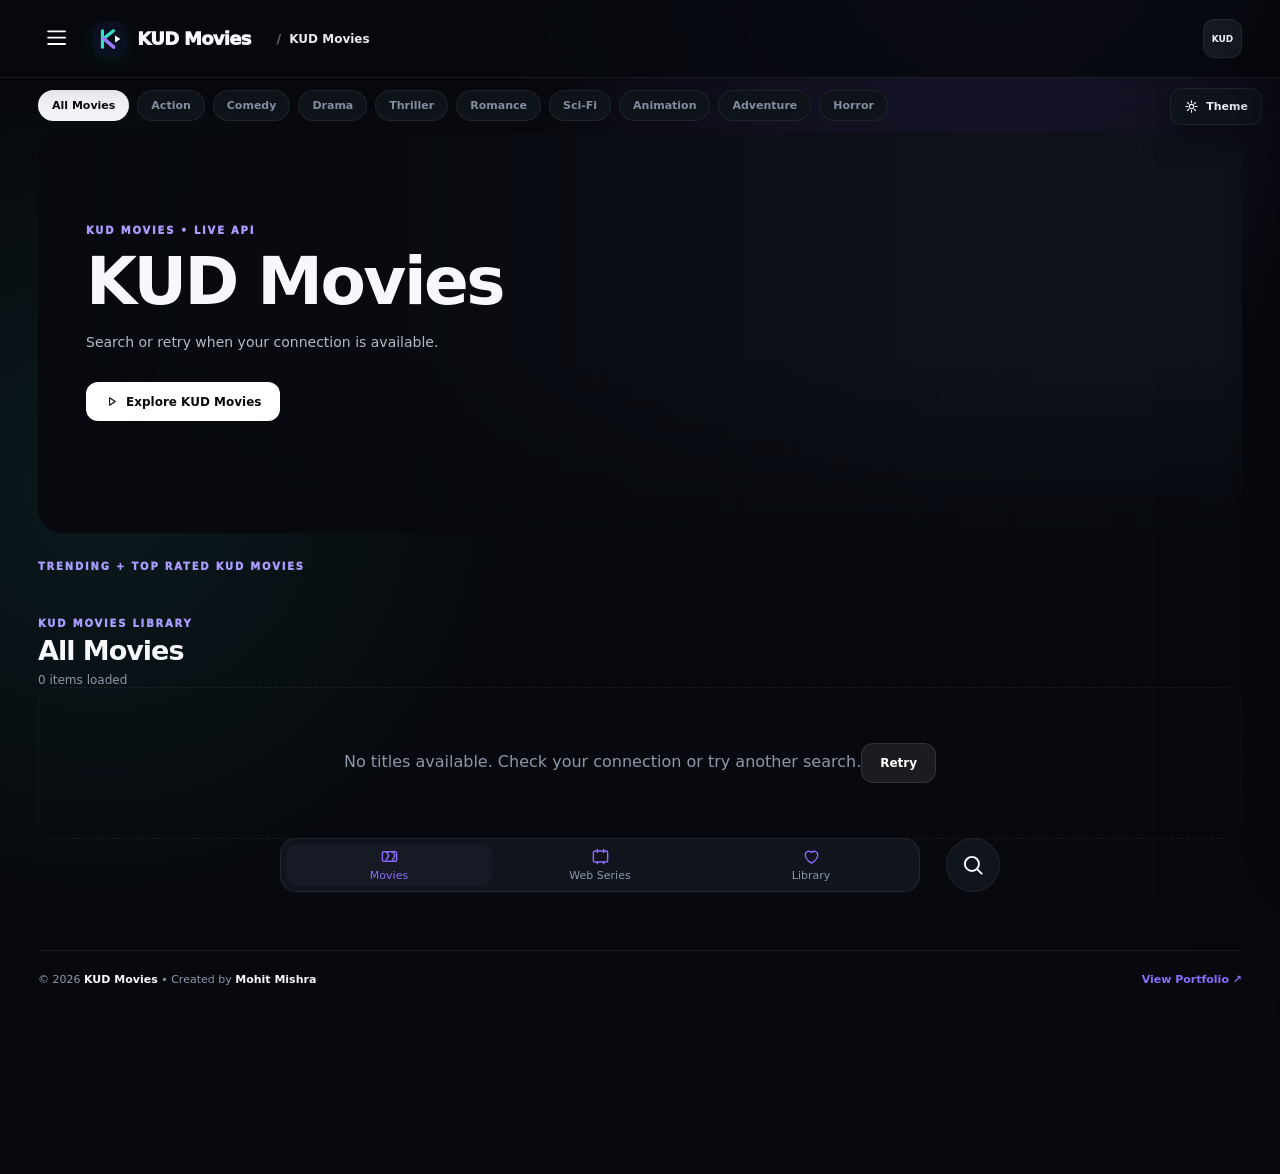
<file: index.html>
<!doctype html><html><head><meta charset="utf-8"><meta name="viewport" content="width=device-width,initial-scale=1"><meta name="theme-color" content="#07090e"><meta name="mobile-web-app-capable" content="yes"><link rel="manifest" href="manifest.json"><link rel="icon" href="icon.svg" type="image/svg+xml"><meta http-equiv="refresh" content="0; url=movies.html"><title>KUD Movies</title><link rel="preconnect" href="https://api.themoviedb.org"><link rel="preconnect" href="https://image.tmdb.org" crossorigin></head><body><p>Opening Movies…</p><script>location.replace("movies.html")</script></body></html>
</file>
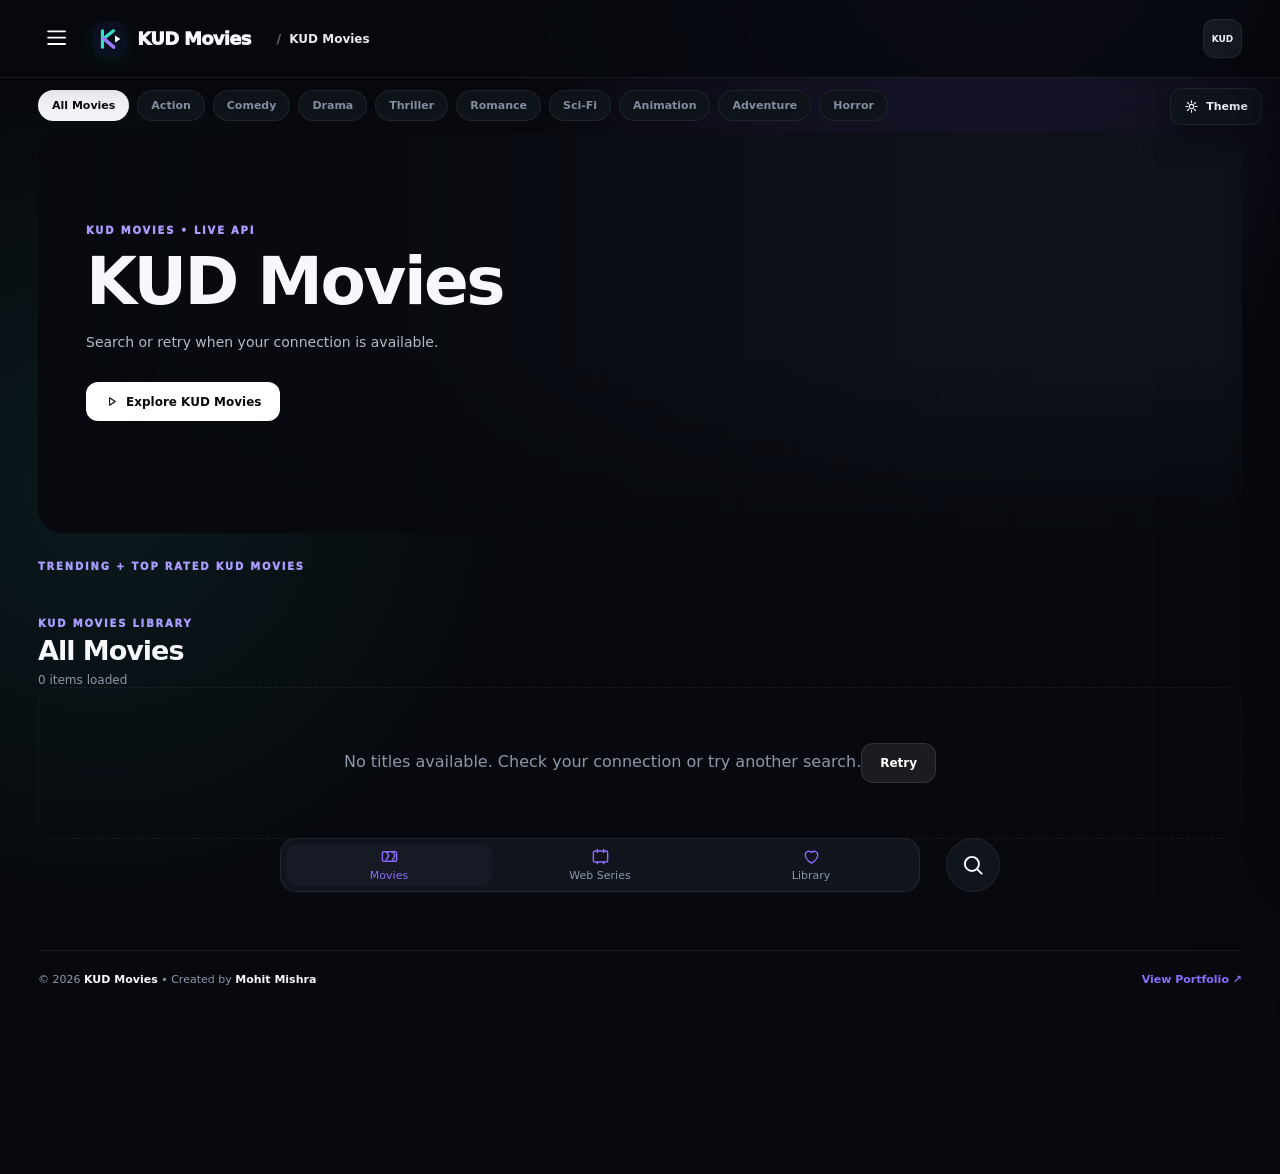
<file: movies.html>
<!doctype html><html lang="en"><head><meta charset="utf-8"><meta name="viewport" content="width=device-width,initial-scale=1"><meta name="theme-color" content="#07090e"><meta name="mobile-web-app-capable" content="yes"><link rel="manifest" href="manifest.json"><link rel="icon" href="icon.svg" type="image/svg+xml"><title>KUD Movies — Movies</title><link rel="stylesheet" href="css/movies.css"><link rel="preconnect" href="https://api.themoviedb.org"><link rel="preconnect" href="https://image.tmdb.org" crossorigin><link rel="stylesheet" href="css/appearance.css"></head><body><div id="app"></div><script src="js/common.js"></script><script src="js/appearance.js"></script><script>window.PAGE_SECTION="movies"</script><script src="js/movies.js"></script></body></html>
</file>
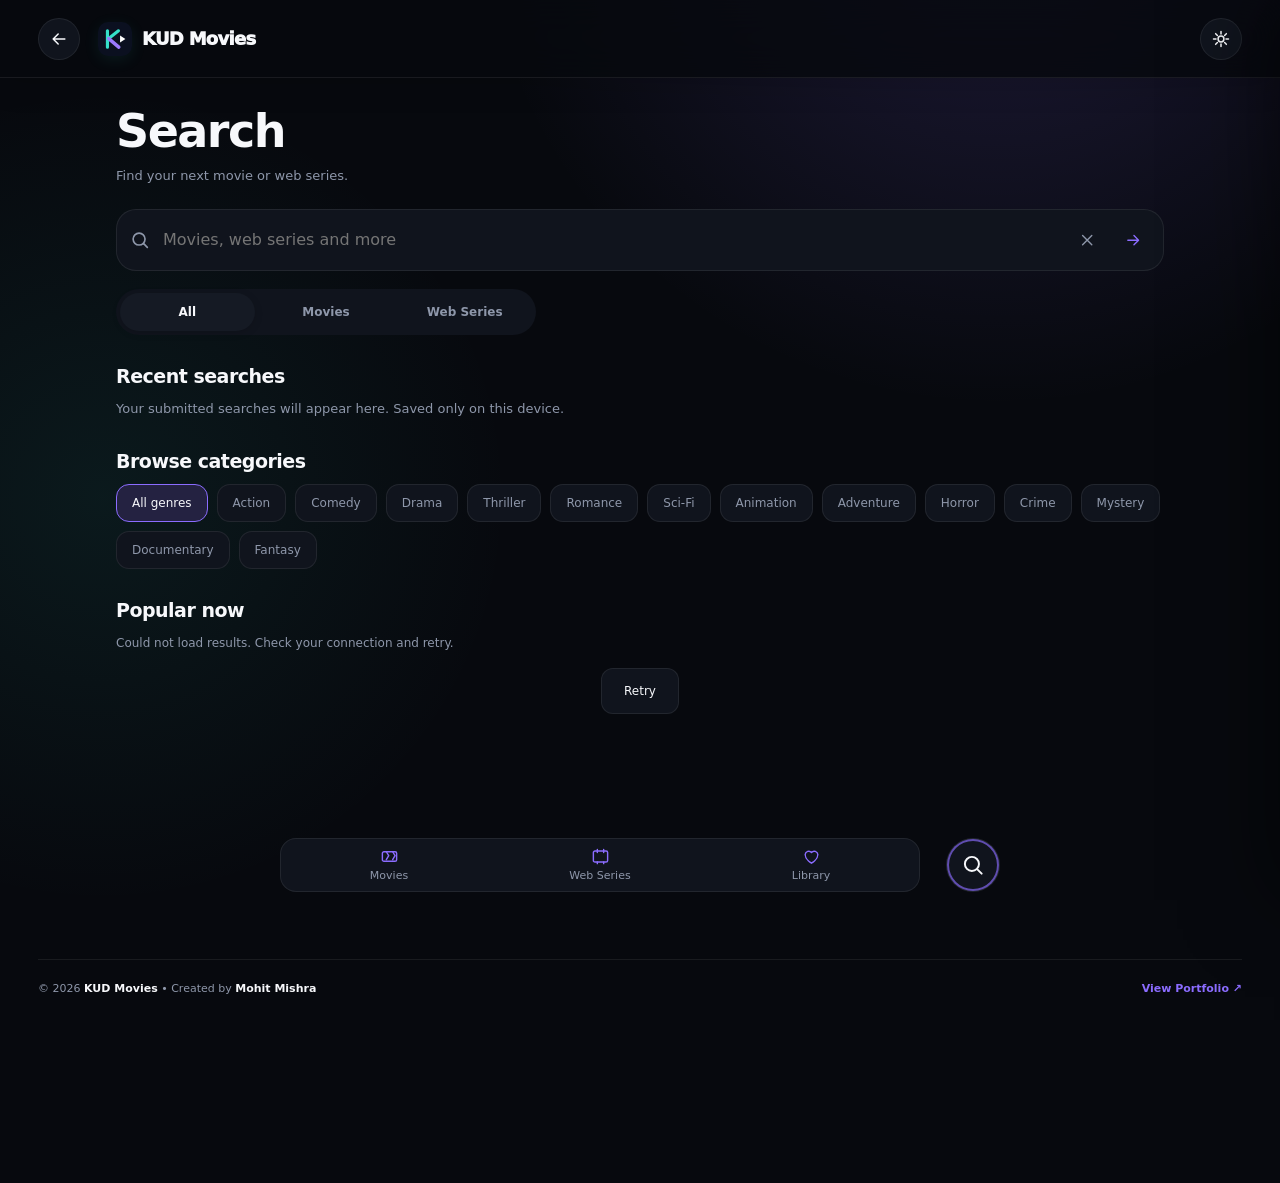
<file: search.html>
<!doctype html><html lang="en"><head><meta charset="utf-8"><meta name="viewport" content="width=device-width,initial-scale=1"><meta name="theme-color" content="#07090e"><title>Search — KUD Movies</title><link rel="stylesheet" href="css/movies.css"><link rel="stylesheet" href="css/appearance.css"><link rel="stylesheet" href="css/search.css"><link rel="preconnect" href="https://api.themoviedb.org"><link rel="preconnect" href="https://image.tmdb.org" crossorigin></head><body class="search-page"><div id="app"></div><script src="js/common.js"></script><script src="js/appearance.js"></script><script src="js/search.js"></script></body></html>
</file>
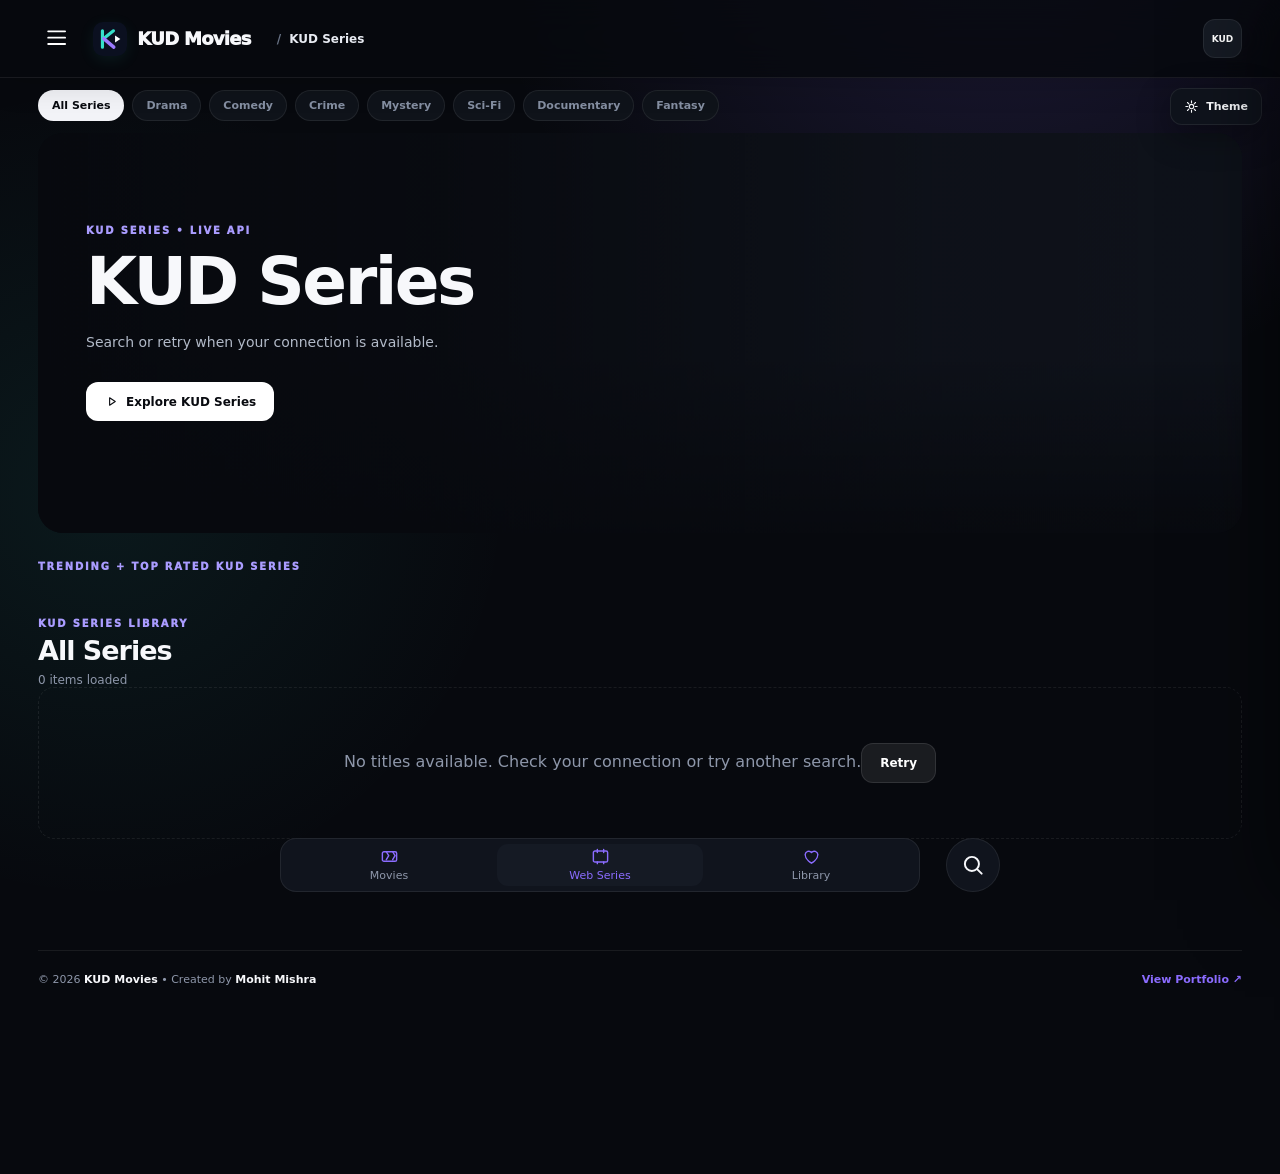
<file: series.html>
<!doctype html><html lang="en"><head><meta charset="utf-8"><meta name="viewport" content="width=device-width,initial-scale=1"><meta name="theme-color" content="#07090e"><meta name="mobile-web-app-capable" content="yes"><link rel="manifest" href="manifest.json"><link rel="icon" href="icon.svg" type="image/svg+xml"><title>KUD Movies — Series</title><link rel="stylesheet" href="css/series.css"><link rel="preconnect" href="https://api.themoviedb.org"><link rel="preconnect" href="https://image.tmdb.org" crossorigin><link rel="stylesheet" href="css/appearance.css"></head><body><div id="app"></div><script src="js/common.js"></script><script src="js/appearance.js"></script><script>window.PAGE_SECTION="series"</script><script src="js/movies.js"></script></body></html>
</file>
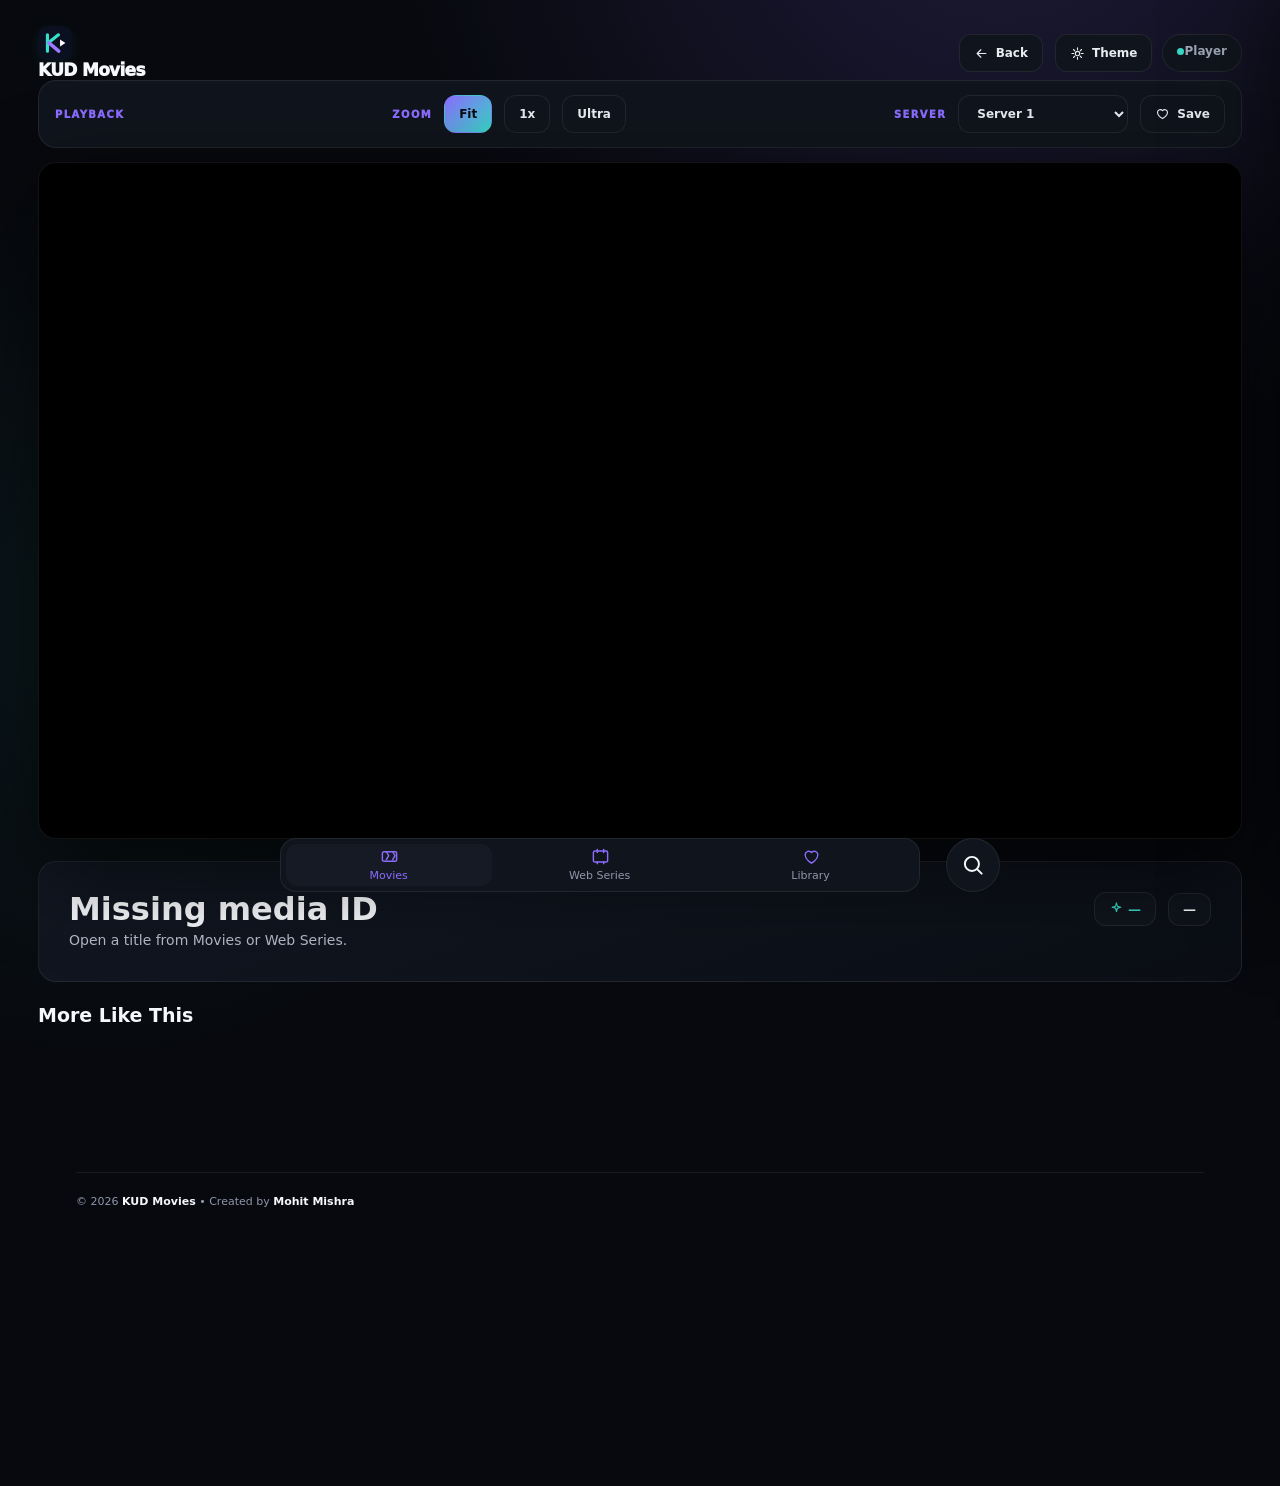
<file: watch.html>
<!doctype html><html lang="en"><head><meta charset="utf-8"><meta name="viewport" content="width=device-width,initial-scale=1"><meta name="theme-color" content="#07090e"><meta name="mobile-web-app-capable" content="yes"><link rel="manifest" href="manifest.json"><link rel="icon" href="icon.svg" type="image/svg+xml"><title>KUD Movies — Watch</title><link rel="stylesheet" href="css/watch.css"><link rel="preconnect" href="https://api.themoviedb.org"><link rel="preconnect" href="https://image.tmdb.org" crossorigin><link rel="stylesheet" href="css/appearance.css"></head><body><div id="app"></div><script src="js/common.js"></script><script src="js/appearance.js"></script><script src="js/watch.js"></script></body></html>
</file>
<file: css/movies.css>
:root{--bg:#07090e;--panel:#10141d;--text:#f7f8fb;--muted:#8e97aa;--line:rgba(255,255,255,.075);--accent:#8b6cff;--accent2:#36d7c5;--good:#75e0a0}*{box-sizing:border-box}html{scroll-behavior:smooth}body{margin:0;background:radial-gradient(circle at 75% -10%,rgba(139,108,255,.13),transparent 32%),var(--bg);color:var(--text);font-family:Inter,system-ui,-apple-system,"Segoe UI",Roboto,Arial,sans-serif}button,input,select{font:inherit}button{cursor:pointer}a{text-decoration:none;color:inherit}.app{display:flex;min-height:100vh}.sidebar{width:292px;flex:none;height:100vh;position:sticky;top:0;z-index:40;background:rgba(10,13,19,.94);backdrop-filter:blur(20px);border-right:1px solid var(--line);padding:24px 16px;display:flex;flex-direction:column}.brand{display:flex;align-items:center;gap:12px;padding:4px 10px 24px}.logo{width:44px;height:44px;border-radius:14px;display:grid;place-items:center;font-weight:950;font-size:19px;background:linear-gradient(135deg,var(--accent),#5540d8)}.brand b{font-size:14px;letter-spacing:1.5px}.brand small{display:block;font-size:10px;color:#657084;margin-top:3px}.side-close{display:none;margin-left:auto;border:0;background:#171c26;color:#b8c0ce;width:34px;height:34px;border-radius:10px;font-size:24px}.side-heading{font-size:10px;letter-spacing:1.7px;font-weight:900;color:#5e687a;padding:11px 12px 8px}.category-list{display:grid;gap:3px;overflow:auto;max-height:52vh}.category-list button{border:0;background:transparent;color:#858fa2;text-align:left;padding:9px 13px;border-radius:10px;font-size:12px;font-weight:650;min-height:38px}.category-list button:hover,.category-list button.active{background:#191e28;color:#fff}.utility{margin-top:auto;border-top:1px solid var(--line);padding-top:12px;display:grid;gap:3px}.utility a{padding:12px 13px;border-radius:12px;color:#9da6b7;font-size:13px;font-weight:700;cursor:pointer}.utility a:hover{background:#151a23;color:#fff}.main{min-width:0;flex:1}.topbar{height:78px;position:sticky;top:0;z-index:20;display:flex;align-items:center;gap:18px;padding:0 38px;background:rgba(7,9,14,.78);backdrop-filter:blur(18px);border-bottom:1px solid var(--line)}.mobile-menu{display:none;border:0;background:none;color:#fff;font-size:22px}.crumb{font-size:12px;color:#697386}.crumb b{padding:0 8px}.crumb strong{color:#e8ebf2}.search{margin-left:auto;width:min(390px,38vw);height:42px;display:flex;align-items:center;gap:9px;padding:0 13px;border:1px solid var(--line);border-radius:13px;background:#0f131b;color:#7d8798}.search input{width:100%;border:0;outline:0;background:transparent;color:#fff;font-size:12px}.profile{width:39px;height:39px;border-radius:12px;border:1px solid var(--line);background:#151a23;color:#fff;font-size:10px;font-weight:900}.hero{margin:26px 38px 0;min-height:400px;border-radius:25px;overflow:hidden;position:relative;background-image:linear-gradient(90deg,#07090e 0%,rgba(7,9,14,.87) 34%,rgba(7,9,14,.28) 72%,rgba(7,9,14,.18)),linear-gradient(0deg,#07090e 0%,transparent 45%),var(--hero,none);background-color:#10141d;background-size:cover;background-position:center;display:flex;align-items:center}.hero-content{position:relative;z-index:1;padding:48px;max-width:680px}.eyebrow,.kicker{font-size:10px;font-weight:950;letter-spacing:1.8px;text-transform:uppercase;color:#aa9cff}.hero h1{font-size:clamp(34px,5.5vw,66px);line-height:.98;letter-spacing:-2.5px;margin:14px 0 17px}.hero p{color:#b2bac8;font-size:14px;line-height:1.7;margin:0}.hero-actions{display:flex;gap:10px;margin-top:27px}.btn{border:0;border-radius:12px;padding:12px 18px;font-size:12px;font-weight:900}.btn.primary{background:#fff;color:#080a0f}.btn.secondary{background:rgba(255,255,255,.08);color:#fff;border:1px solid rgba(255,255,255,.1)}.content{padding:40px 38px 70px}.heading h2{font-size:27px;letter-spacing:-1px;margin:6px 0 0}.heading p{color:var(--muted);font-size:12px;margin:7px 0 0}.chips{display:flex;gap:8px;overflow:auto;padding:22px 0 26px}.chip{white-space:nowrap;border:1px solid var(--line);background:#0f131a;color:#858fa2;border-radius:999px;padding:8px 13px;font-size:11px;font-weight:750}.chip:hover,.chip.active{background:#f2f3f7;color:#090b10}.grid{display:grid;grid-template-columns:repeat(5,minmax(0,1fr));gap:20px}.card{min-width:0;cursor:pointer;animation:rise .45s both;animation-delay:var(--delay)}.poster{aspect-ratio:2/3;border-radius:16px;overflow:hidden;position:relative;background:#141923;border:1px solid rgba(255,255,255,.05);transition:.3s}.card:hover .poster{box-shadow:0 14px 34px rgba(139,108,255,.18)}.poster img{width:100%;height:100%;display:block;object-fit:cover;transition:.45s}.card:hover .poster img{transform:scale(1.05)}.poster:after{content:"";position:absolute;inset:0;background:linear-gradient(transparent 45%,rgba(0,0,0,.72));pointer-events:none}.overlay{position:absolute;inset:0;z-index:2;display:grid;place-items:center;opacity:0;transition:.2s}.card:hover .overlay{opacity:1}.play{width:50px;height:50px;border:0;border-radius:50%;background:#fff;color:#10131a}.badge{position:absolute;z-index:3;top:9px;right:9px;padding:5px 7px;border-radius:7px;background:#080a0dcc;border:1px solid #fff1;font-size:10px;font-weight:800}.card-info{padding:10px 2px}.card-info h3{font-size:14px;margin:0 0 5px;white-space:nowrap;overflow:hidden;text-overflow:ellipsis}.meta{display:flex;gap:6px;color:#717c8e;font-size:10px}.meta i{font-style:normal;color:#3f4755}.empty{grid-column:1/-1;padding:55px;border:1px dashed var(--line);border-radius:16px;text-align:center;color:var(--muted)}.loading{animation:pulse 1.1s infinite alternate}@keyframes pulse{from{opacity:.45}to{opacity:1}}@keyframes rise{from{opacity:0;transform:translateY(12px)}to{opacity:1;transform:none}}.bottom-nav,.sidebar-overlay{display:none}@media(max-width:1250px){.sidebar{width:255px}.grid{grid-template-columns:repeat(4,minmax(0,1fr))}}@media(max-width:900px){.sidebar{position:fixed;left:-305px;transition:.3s;box-shadow:25px 0 70px #0009}.sidebar.open{left:0}.mobile-menu,.side-close{display:block}.topbar{padding:0 20px}.hero{margin:18px 20px 0}.content{padding:34px 20px 90px}.hero-content{padding:38px}.search{width:min(330px,48vw)}.sidebar-overlay.show{display:block;position:fixed;inset:0;background:#0009;z-index:30}}@media(max-width:650px){.topbar{height:67px;gap:9px}.crumb{display:none}.search{width:42px}.search input{display:none}.profile{width:35px;height:35px}.hero{min-height:430px;margin:14px}.hero-content{padding:27px}.hero h1{font-size:40px}.content{padding:29px 14px 92px}.grid{grid-template-columns:repeat(2,minmax(0,1fr));gap:15px}.bottom-nav{position:fixed;display:grid;grid-template-columns:repeat(4,1fr);left:10px;right:10px;bottom:10px;height:64px;z-index:50;border:1px solid var(--line);border-radius:18px;background:#0d1017ee;backdrop-filter:blur(18px)}.bottom-nav a{display:grid;place-items:center;align-content:center;gap:3px;color:#737e91;font-size:9px;font-weight:800}.bottom-nav span{font-size:9px}}


/* ===================== Theme Studio ===================== */
:root{--panel2:#151a24;--glow:rgba(139,108,255,.18)}
body{background:
 radial-gradient(circle at 78% -10%,color-mix(in srgb,var(--accent) 18%,transparent),transparent 32%),
 radial-gradient(circle at 8% 42%,color-mix(in srgb,var(--accent2) 8%,transparent),transparent 30%),var(--bg);transition:background .35s,color .25s}
.sidebar{background:color-mix(in srgb,var(--bg) 92%,var(--panel));border-right-color:var(--line)}
.topbar{background:color-mix(in srgb,var(--bg) 82%,transparent)}
.logo{background:linear-gradient(135deg,var(--accent),var(--accent2));box-shadow:0 12px 30px color-mix(in srgb,var(--accent) 28%,transparent)}
.card:hover .poster{box-shadow:0 14px 34px color-mix(in srgb,var(--accent) 28%,transparent)}
.theme-overlay{position:fixed;inset:0;background:rgba(0,0,0,.58);backdrop-filter:blur(3px);z-index:80;opacity:0;pointer-events:none;transition:.25s}.theme-overlay.show{opacity:1;pointer-events:auto}
.theme-panel{position:fixed;right:0;top:0;width:min(410px,92vw);height:100vh;z-index:90;background:color-mix(in srgb,var(--panel) 94%,var(--bg));border-left:1px solid var(--line);box-shadow:-30px 0 80px #0008;padding:24px;transform:translateX(105%);transition:transform .3s ease;overflow:auto}.theme-panel.open{transform:none}
.theme-head{display:flex;justify-content:space-between;align-items:center;gap:15px;padding-bottom:22px;border-bottom:1px solid var(--line)}.theme-head b{display:block;font-size:19px}.theme-head small{display:block;color:var(--muted);font-size:11px;margin-top:4px}.theme-head button{border:1px solid var(--line);background:var(--panel2);color:var(--text);width:38px;height:38px;border-radius:11px;font-size:23px}
.theme-section-title{font-size:10px;font-weight:950;letter-spacing:1.7px;color:var(--accent);margin:24px 0 12px}.theme-grid{display:grid;gap:9px}.theme-option{display:grid;grid-template-columns:46px 1fr 24px;align-items:center;gap:12px;text-align:left;width:100%;padding:11px;border:1px solid var(--line);background:color-mix(in srgb,var(--panel2) 88%,transparent);color:var(--text);border-radius:14px;transition:.2s}.theme-option:hover,.theme-option.active{border-color:color-mix(in srgb,var(--accent) 55%,var(--line));background:color-mix(in srgb,var(--accent) 9%,var(--panel2))}.theme-option b{display:block;font-size:12px}.theme-option small{display:block;color:var(--muted);font-size:10px;margin-top:3px}.theme-option em{font-style:normal;opacity:0;color:var(--accent2);font-weight:950}.theme-option.active em{opacity:1}.theme-swatch{display:flex;width:42px;height:42px;border-radius:12px;overflow:hidden;border:1px solid var(--line)}.theme-swatch i{display:block;flex:1;background:var(--sw1)}.theme-swatch i+ i{background:var(--sw2)}.theme-note{margin-top:20px;padding:14px;border:1px dashed var(--line);border-radius:13px;color:var(--muted);font-size:10px;line-height:1.6}

.watch-tools{display:flex;align-items:center;gap:10px}
@media(max-width:650px){.watch-tools{gap:6px}}

/* India-first content badge */
.india-badge{position:absolute;left:8px;top:8px;padding:5px 7px;border-radius:8px;background:rgba(12,18,14,.88);border:1px solid rgba(255,255,255,.14);font-size:10px;font-weight:800;letter-spacing:.2px;backdrop-filter:blur(8px)}
.poster{position:relative}

/* Creator footer + elevated theme control */
.site-footer{margin:10px 38px 90px;padding:22px 0;border-top:1px solid var(--line);display:flex;align-items:center;justify-content:space-between;gap:16px;color:var(--muted);font-size:11px}.site-footer strong{color:var(--text)}.site-footer a{color:var(--accent);font-weight:800}.site-footer a:hover{text-decoration:underline}.theme-top-control{position:fixed;right:18px;top:88px;z-index:75;border:1px solid var(--line);background:color-mix(in srgb,var(--panel) 92%,transparent);color:var(--text);padding:10px 13px;border-radius:12px;box-shadow:0 10px 35px #0005;backdrop-filter:blur(14px);font-size:11px;font-weight:850}.theme-top-control:hover{border-color:var(--accent);box-shadow:0 10px 35px var(--glow)}.theme-panel{z-index:100}.theme-overlay{z-index:95}@media(max-width:650px){.site-footer{margin:8px 14px 94px;display:block;text-align:center;line-height:1.7}.theme-top-control{top:74px;right:12px;padding:9px 11px}}

.top-brand{display:flex;align-items:center;gap:10px;flex:none;min-width:max-content}.top-brand-logo{width:34px;height:34px;border-radius:10px;display:grid;place-items:center;font-weight:950;font-size:15px;color:#fff;background:linear-gradient(135deg,var(--accent),var(--accent2));box-shadow:0 6px 22px var(--glow)}.top-brand-name{font-size:18px;font-weight:950;letter-spacing:-.7px;color:var(--text);white-space:nowrap}.top-brand:hover .top-brand-name{color:var(--accent)}
@media(max-width:650px){.top-brand-logo{width:31px;height:31px;border-radius:9px;font-size:14px}.top-brand-name{font-size:16px}.topbar{gap:7px}}

/* Search fix: explicit submit button + usable mobile search */
.search{position:relative}
.search button{border:0;background:transparent;color:var(--accent);font-weight:950;font-size:16px;width:24px;height:30px;display:grid;place-items:center;padding:0;flex:none}
.search button:hover{color:var(--text)}
@media(max-width:650px){
  .search{width:min(180px,48vw);height:40px;padding:0 9px;gap:6px}
  .search input{display:block;min-width:0;font-size:11px}
  .search button{display:grid}
}

.search:focus-within{border-color:color-mix(in srgb,var(--accent) 60%,var(--line));box-shadow:0 0 0 3px color-mix(in srgb,var(--accent) 12%,transparent)}

/* ===== Movie Sansar final UI fixes ===== */
.mobile-theme-control{display:none}
.download-panel{position:fixed;right:18px;bottom:18px;width:min(390px,calc(100vw - 28px));max-height:min(72vh,620px);overflow:auto;z-index:120;background:color-mix(in srgb,var(--panel) 96%,transparent);border:1px solid var(--line);border-radius:20px;box-shadow:0 24px 70px #0009;backdrop-filter:blur(22px);padding:16px;transform:translateY(24px);opacity:0;pointer-events:none;transition:.22s ease}
.download-panel.open{transform:none;opacity:1;pointer-events:auto}
.download-head{display:flex;align-items:center;justify-content:space-between;font-size:15px;margin-bottom:14px}
.download-head button{border:0;background:transparent;color:var(--muted);font-size:23px}
.download-quality{padding:12px;border:1px solid var(--line);border-radius:14px;background:color-mix(in srgb,var(--panel2) 70%,transparent)}
.download-quality>span{display:block;color:var(--muted);font-size:10px;font-weight:850;text-transform:uppercase;letter-spacing:1px;margin-bottom:8px}
.quality-row{display:grid;grid-template-columns:repeat(4,1fr);gap:6px}
.quality-choice{border:1px solid var(--line);background:var(--panel);color:var(--muted);border-radius:9px;padding:8px 4px;font-size:11px;font-weight:800}
.quality-choice.active{color:var(--text);border-color:var(--accent);background:color-mix(in srgb,var(--accent) 14%,var(--panel))}
.download-list{display:grid;gap:8px;margin-top:12px}
.download-item{display:flex;align-items:center;justify-content:space-between;gap:10px;padding:11px;border:1px solid var(--line);border-radius:13px;background:color-mix(in srgb,var(--panel2) 70%,transparent)}
.download-item b{display:block;font-size:11px;white-space:nowrap;overflow:hidden;text-overflow:ellipsis;max-width:240px}
.download-item small{display:block;color:var(--muted);font-size:9px;margin-top:3px}
.download-item a{color:var(--accent);font-size:10px;font-weight:850}
.download-empty{padding:24px 10px;text-align:center;color:var(--muted);font-size:11px;border:1px dashed var(--line);border-radius:13px}
@media(max-width:850px){.mobile-theme-control{display:block}.sidebar{position:fixed;left:0;top:0;transform:translateX(-105%);transition:.25s}.sidebar.open{transform:translateX(0)}.mobile-menu{display:block}.topbar{padding:0 14px}.crumb{display:none}.bottom-nav{display:flex}.category-list{max-height:55vh}}
@media(min-width:851px){.bottom-nav{display:none}}
@media(max-width:650px){.download-panel{right:10px;bottom:76px}.topbar{height:64px}.search{margin-left:auto}.top-brand-name{max-width:130px;overflow:hidden;text-overflow:ellipsis}}


/* ===== Movie Sansar UI polish v2 ===== */
:root{--ease:cubic-bezier(.2,.75,.2,1);--ease-spring:cubic-bezier(.16,1,.3,1)}
html{scroll-behavior:smooth;scroll-padding-top:86px}
body{overflow-x:hidden;-webkit-tap-highlight-color:transparent}
button,a,.card,.poster,.chip,.profile,.search,.top-brand-logo,.logo,.back-btn,.save-btn,.download-btn,.zoom-btn,.server-select,.season-tab,.episode-btn{transition:transform .22s var(--ease),background-color .22s var(--ease),border-color .22s var(--ease),box-shadow .22s var(--ease),color .22s var(--ease),opacity .22s var(--ease)}
button:active,.chip:active,.back-btn:active,.save-btn:active,.download-btn:active{transform:scale(.96)}
button:focus-visible,a:focus-visible,input:focus-visible,select:focus-visible{outline:2px solid var(--accent);outline-offset:3px}
.svg-icon{display:inline-flex;align-items:center;justify-content:center;width:1.15em;height:1.15em;line-height:1;flex:none;vertical-align:-.16em}
.svg-icon svg{width:100%;height:100%;display:block;fill:none;stroke:currentColor;stroke-width:1.8;stroke-linecap:round;stroke-linejoin:round}
.svg-icon svg [fill]{stroke:none}
.logo .svg-icon{width:23px;height:23px;color:#fff}.top-brand-logo .svg-icon{width:19px;height:19px;color:#fff}
.search-icon .svg-icon{width:15px;height:15px}.search button .svg-icon{width:16px;height:16px}
.btn,.back-btn,.download-btn,.save-btn,.zoom-btn{display:inline-flex;align-items:center;justify-content:center;gap:7px}
.btn .svg-icon,.back-btn .svg-icon,.download-btn .svg-icon,.save-btn .svg-icon{width:15px;height:15px}
.utility a{display:flex;align-items:center;gap:10px}.utility a .svg-icon{width:17px;height:17px;color:var(--accent)}
.theme-top-control{display:inline-flex;align-items:center;gap:7px}.theme-top-control .svg-icon{width:15px;height:15px}
.bottom-nav a .svg-icon{width:19px;height:19px;color:var(--accent)}
.bottom-nav a span{display:block;white-space:nowrap;overflow:hidden;text-overflow:ellipsis;max-width:100%}
.india-badge{display:inline-flex;align-items:center;gap:5px}.india-badge .svg-icon{width:16px;height:11px}.india-badge .svg-icon svg{stroke:none}
.card{will-change:transform,opacity}.card:hover{transform:translateY(-4px)}
.card:hover .poster{border-color:color-mix(in srgb,var(--accent) 45%,var(--line));box-shadow:0 18px 42px color-mix(in srgb,var(--accent) 22%,transparent)}
.card-info h3{transition:color .2s ease}.card:hover .card-info h3{color:var(--accent)}
.play{display:grid;place-items:center;transition:transform .22s var(--ease-spring),box-shadow .22s ease}.play .svg-icon{width:19px;height:19px}.card:hover .play{transform:scale(1.08);box-shadow:0 12px 30px #0005}
.hero{isolation:isolate;animation:heroIn .65s var(--ease) both}.hero:before{content:"";position:absolute;inset:-4%;z-index:-1;background:inherit;background-position:center;background-size:cover;filter:saturate(1.04);transform:scale(1.03);animation:heroKenBurns 16s ease-in-out infinite alternate}.hero-content{animation:heroContentIn .65s var(--ease) .08s both}.hero-actions .btn{animation:rise .45s var(--ease) .25s both}.hero-actions .btn:nth-child(2){animation-delay:.32s}
.heading,.chips{animation:sectionIn .5s var(--ease) both}.chips{animation-delay:.08s}
.grid{min-height:120px}.grid .card{animation:cardIn .5s var(--ease) both;animation-delay:calc(var(--delay,0ms) + 80ms)}
.empty{animation:fadeIn .35s ease both}
.loading{position:relative;overflow:hidden;background:linear-gradient(90deg,color-mix(in srgb,var(--panel) 88%,transparent),color-mix(in srgb,var(--accent) 8%,var(--panel)),color-mix(in srgb,var(--panel) 88%,transparent));background-size:220% 100%;animation:shimmer 1.25s linear infinite}
.loading::after{content:"";position:absolute;inset:0;background:linear-gradient(90deg,transparent,rgba(255,255,255,.07),transparent);transform:translateX(-100%);animation:shimmerSweep 1.25s infinite}
.topbar{transition:height .25s ease,background .25s ease;box-shadow:0 8px 30px #0002}
.sidebar{transition:transform .32s var(--ease-spring),box-shadow .3s ease}
.sidebar.open{box-shadow:24px 0 80px #0009}
.category-list button{position:relative}.category-list button:after{content:"";position:absolute;left:7px;top:50%;width:3px;height:0;border-radius:99px;background:var(--accent);transform:translateY(-50%);transition:height .2s ease}.category-list button:hover:after,.category-list button.active:after{height:18px}
.chip{transform:translateZ(0)}.chip:hover{transform:translateY(-2px);border-color:color-mix(in srgb,var(--accent) 50%,var(--line));box-shadow:0 8px 22px #0003}
.search{transition:box-shadow .25s ease,border-color .25s ease,transform .25s ease}.search:focus-within{transform:translateY(-1px)}
.theme-panel{transition:transform .35s var(--ease-spring),box-shadow .35s ease}.theme-option{transition:transform .2s var(--ease),background .2s ease,border-color .2s ease}.theme-option:hover{transform:translateX(-3px)}
.theme-option .svg-icon{width:12px;height:12px;vertical-align:-2px}.theme-head button{display:grid;place-items:center}.theme-head button .svg-icon{width:17px;height:17px}
.download-panel{transition:transform .32s var(--ease-spring),opacity .22s ease,box-shadow .3s ease}.download-panel.open{box-shadow:0 28px 90px #000a}
.download-item{animation:fadeIn .3s ease both}.download-btn:disabled{opacity:.55;cursor:not-allowed;transform:none}
.download-spinner{width:13px;height:13px;border:2px solid currentColor;border-right-color:transparent;border-radius:50%;animation:spin .65s linear infinite;display:inline-block}
.site-footer{animation:fadeIn .6s ease both}
/* Better tablet + phone geometry */
@media(max-width:1100px){.grid{grid-template-columns:repeat(4,minmax(0,1fr));gap:16px}.hero{min-height:380px}.content{padding-left:28px;padding-right:28px}.topbar{padding-left:28px;padding-right:28px}}
@media(max-width:850px){
 .sidebar{width:min(286px,86vw)}
 .main{width:100%}
 .topbar{height:68px}
 .hero{margin-top:16px}
 .bottom-nav{height:68px;padding:6px 8px;gap:3px}
 .bottom-nav a{min-width:0;gap:4px;font-size:8px;text-align:center}
 .bottom-nav a .svg-icon{width:18px;height:18px}
 .bottom-nav a span{font-size:8px;max-width:100%;line-height:1.15}
}
@media(max-width:650px){
 .hero{min-height:430px}.hero-content{padding:26px 22px}.hero h1{font-size:clamp(34px,10vw,44px);letter-spacing:-1.8px}
 .hero p{font-size:12px}.hero-actions{flex-wrap:wrap}.btn{padding:11px 14px}
 .content{padding:28px 14px 104px}.grid{grid-template-columns:repeat(2,minmax(0,1fr));gap:14px}.card:hover{transform:none}
 .topbar{padding:0 10px;gap:7px}.top-brand-name{font-size:15px}.profile{width:34px;height:34px}
 .search{width:min(190px,48vw)}.search input{font-size:10px}
 .site-footer{margin-bottom:104px}
}
/* Landscape phones/tablets: layout sizing only (sidebar behavior is
   controlled at the end of this file so it wins the cascade). */
@media (orientation:landscape) and (max-height:720px){
 body{min-width:0}.app{min-height:100dvh}
 .topbar{height:62px;padding:0 20px}.hero{margin:14px 20px 0;min-height:300px;border-radius:20px}.hero-content{padding:28px;max-width:620px}.hero h1{font-size:clamp(30px,5vw,52px)}
 .content{padding:26px 20px 44px}.grid{grid-template-columns:repeat(5,minmax(0,1fr));gap:14px}.poster{border-radius:12px}
 .site-footer{margin:8px 20px 34px}
}
@media (orientation:landscape) and (max-height:520px){
 .hero{min-height:270px}.hero-content{padding:24px}.content{padding-top:20px}.grid{grid-template-columns:repeat(6,minmax(0,1fr))}
}
@keyframes heroIn{from{opacity:0;transform:translateY(8px) scale(.985)}to{opacity:1;transform:none}}
@keyframes heroContentIn{from{opacity:0;transform:translateX(-18px)}to{opacity:1;transform:none}}
@keyframes heroKenBurns{from{transform:scale(1.02)}to{transform:scale(1.08)}}
@keyframes sectionIn{from{opacity:0;transform:translateY(10px)}to{opacity:1;transform:none}}
@keyframes cardIn{from{opacity:0;transform:translateY(18px) scale(.985)}to{opacity:1;transform:none}}
@keyframes fadeIn{from{opacity:0}to{opacity:1}}
@keyframes shimmer{0%{background-position:220% 0}100%{background-position:-220% 0}}
@keyframes shimmerSweep{100%{transform:translateX(100%)}}
@media(prefers-reduced-motion:reduce){*,*::before,*::after{animation-duration:.001ms!important;animation-iteration-count:1!important;scroll-behavior:auto!important;transition-duration:.001ms!important}}

/* ===== FINAL INTERACTION + RESPONSIVE PATCH ===== */
.sidebar-overlay{display:none;position:fixed;inset:0;background:rgba(0,0,0,.62);backdrop-filter:blur(2px);z-index:95;opacity:0;pointer-events:none;transition:opacity .22s ease}
.sidebar-overlay.show{display:block;opacity:1;pointer-events:auto}
@media(max-width:900px){
 .sidebar{position:fixed;left:0;top:0;bottom:0;width:min(300px,88vw);height:100dvh;transform:translate3d(-105%,0,0)!important;z-index:110;transition:transform .34s cubic-bezier(.16,1,.3,1)!important;overflow-y:auto;overscroll-behavior:contain}
 .sidebar.open{left:0;transform:translate3d(0,0,0)!important}
 .side-close{display:grid;place-items:center;margin-left:auto;border:1px solid var(--line);background:var(--panel2);color:var(--text);width:36px;height:36px;border-radius:11px}
 .mobile-menu{display:grid!important;place-items:center;position:relative;z-index:130;width:42px;height:42px;padding:0;border:1px solid var(--line);border-radius:12px;background:var(--panel2);color:var(--text);touch-action:manipulation}
 .topbar{position:sticky;z-index:100}
 .sidebar-open{overflow:hidden}
 .bottom-nav{position:fixed;left:10px;right:10px;bottom:10px;z-index:70;display:grid;grid-template-columns:repeat(4,1fr);gap:4px;padding:7px 6px;border:1px solid var(--line);border-radius:18px;background:color-mix(in srgb,var(--panel) 94%,transparent);backdrop-filter:blur(20px);box-shadow:0 18px 50px #0008}
 .bottom-nav a{min-width:0;display:flex;flex-direction:column;align-items:center;justify-content:center;gap:3px;padding:7px 3px;border-radius:12px;font-size:8px;color:var(--muted);text-align:center}
 .bottom-nav a:hover{background:var(--panel2);color:var(--text)}
 .bottom-nav a .svg-icon{width:18px;height:18px}
 .bottom-nav a span{font-size:8px;line-height:1.1;max-width:100%;white-space:nowrap;overflow:hidden;text-overflow:ellipsis}
 .content{padding-bottom:112px}
 .site-footer{margin-bottom:112px}
}
@media(min-width:901px){.bottom-nav{display:none!important}.sidebar-overlay{display:none!important}}

.api-error{display:grid;place-items:center;gap:10px;min-height:180px;padding:24px;border:1px solid var(--line);border-radius:18px;background:color-mix(in srgb,var(--panel) 75%,transparent);text-align:center}.api-error p{margin:0;color:var(--muted);font-size:12px}.api-error .btn{width:max-content}
/* ===== Movie Sansar FINAL UI/interaction repair ===== */
:root{--ease:cubic-bezier(.2,.75,.2,1);--ease-spring:cubic-bezier(.16,1,.3,1)}
html{scroll-behavior:smooth;scroll-padding-top:78px}
body{overflow-x:hidden;-webkit-tap-highlight-color:transparent}
button,a{touch-action:manipulation}
/* Sidebar navigation */
.sidebar{z-index:200!important;isolation:isolate}
.brand{flex-shrink:0}.brand-copy{min-width:0}.brand-copy b,.brand-copy small{overflow:hidden;text-overflow:ellipsis;white-space:nowrap}
.section-nav{display:grid;gap:4px;margin-bottom:8px}
.section-nav a,.utility a{position:relative;display:flex;align-items:center;gap:10px;min-height:42px;padding:10px 12px;border-radius:12px;color:var(--muted);font-size:12px;font-weight:800;cursor:pointer;transition:background .2s var(--ease),color .2s var(--ease),transform .2s var(--ease)}
.section-nav a:hover,.section-nav a.active,.utility a:hover{background:color-mix(in srgb,var(--accent) 10%,var(--panel));color:var(--text);transform:translateX(2px)}
.section-nav a.active:before{content:"";position:absolute;left:0;top:9px;bottom:9px;width:3px;border-radius:99px;background:var(--accent)}
.section-nav .svg-icon,.utility .svg-icon{width:17px;height:17px;color:var(--accent)}
.category-list{scrollbar-width:thin;overscroll-behavior:contain}
.category-list button{display:flex;align-items:center;gap:9px;width:100%;border:0}.category-list button .svg-icon{width:15px;height:15px;color:currentColor;opacity:.85}
.utility{gap:3px}.utility-count{margin-left:auto;min-width:19px;height:19px;padding:0 5px;border-radius:99px;display:grid;place-items:center;background:var(--accent);color:#fff;font-style:normal;font-size:9px;font-weight:900}
/* Reliable overlay/menu layering */
.sidebar-overlay{z-index:190!important}.topbar{z-index:150!important}.mobile-menu{position:relative;z-index:160!important}
.sidebar-open{overflow:hidden!important}
/* Bottom navigation never compresses labels into each other */
.bottom-nav{z-index:180!important;grid-template-columns:repeat(4,minmax(0,1fr))!important}
.bottom-nav a{min-width:0!important;width:100%;overflow:hidden;text-align:center;white-space:nowrap}
.bottom-nav a span{display:block!important;width:100%;overflow:hidden;text-overflow:ellipsis;white-space:nowrap;line-height:1.2}
/* Download/library drawers */
.download-panel,.library-panel{position:fixed;right:18px;bottom:18px;width:min(410px,calc(100vw - 28px));max-height:min(76vh,640px);overflow:auto;z-index:250;background:color-mix(in srgb,var(--panel) 97%,transparent);border:1px solid var(--line);border-radius:22px;box-shadow:0 28px 90px #000b;backdrop-filter:blur(24px);padding:16px;transform:translateY(18px) scale(.98);opacity:0;pointer-events:none;transition:transform .3s var(--ease-spring),opacity .2s ease}
.download-panel.open,.library-panel.open{transform:none;opacity:1;pointer-events:auto}
.library-panel{z-index:251}
.download-head{display:flex;align-items:center;justify-content:space-between;gap:12px;padding-bottom:12px;border-bottom:1px solid var(--line)}
.download-head>div{min-width:0}.download-head b{display:block;font-size:15px}.download-head small{display:block;margin-top:3px;color:var(--muted);font-size:10px}
.download-head button{display:grid;place-items:center;width:34px;height:34px;border:1px solid var(--line);border-radius:10px;background:var(--panel2);color:var(--text)}
.download-quality{padding:14px 0;border-bottom:1px solid var(--line)}.download-quality>span{display:block;color:var(--muted);font-size:10px;font-weight:800;text-transform:uppercase;letter-spacing:1px;margin-bottom:9px}
.quality-row{display:grid;grid-template-columns:repeat(4,1fr);gap:7px}.quality-choice{border:1px solid var(--line);background:var(--panel2);color:var(--muted);padding:9px 5px;border-radius:10px;font-size:11px;font-weight:850}.quality-choice.active{background:linear-gradient(135deg,var(--accent),var(--accent2));color:#fff;border-color:transparent}
.download-list{display:grid;gap:7px;padding-top:12px}.download-item{display:flex;align-items:center;justify-content:space-between;gap:10px;padding:10px;border:1px solid var(--line);border-radius:13px;background:color-mix(in srgb,var(--panel2) 72%,transparent)}
.download-item-main{display:flex;align-items:center;gap:9px;min-width:0}.download-item-main>.svg-icon{width:17px;height:17px;color:var(--accent)}.download-item b{display:block;max-width:230px;overflow:hidden;text-overflow:ellipsis;white-space:nowrap;font-size:11px}.download-item small{display:block;margin-top:3px;color:var(--muted);font-size:9px}.download-item a,.download-item button{border:1px solid var(--line);background:var(--panel);color:var(--text);border-radius:9px;padding:7px 9px;font-size:9px;font-weight:800}.download-empty{min-height:110px;display:flex;flex-direction:column;align-items:center;justify-content:center;gap:8px;color:var(--muted);font-size:11px;text-align:center}.download-empty .svg-icon{width:22px;height:22px;color:var(--accent)}
/* Hero and cards */
.hero{isolation:isolate;will-change:transform}.hero:before{pointer-events:none}.card{will-change:transform,opacity}.poster{will-change:transform}.card-info h3{max-width:100%}
.loading{min-height:180px;display:flex!important;flex-direction:column;align-items:center;justify-content:center;gap:7px}.loading-orb{width:30px;height:30px;border-radius:50%;border:3px solid color-mix(in srgb,var(--accent) 30%,transparent);border-top-color:var(--accent);animation:spin .8s linear infinite}.api-error{min-height:230px!important}.error-icon{width:40px;height:40px;display:grid;place-items:center;border-radius:14px;background:color-mix(in srgb,var(--accent) 12%,var(--panel));color:var(--accent)}.empty>b{font-size:14px;color:var(--text)}.empty>span{font-size:11px;color:var(--muted)}
/* Mobile drawer */
@media(max-width:900px){
 .sidebar{position:fixed!important;left:0!important;top:0!important;bottom:0!important;width:min(310px,88vw)!important;height:100dvh!important;transform:translate3d(-110%,0,0)!important;transition:transform .34s var(--ease-spring)!important;overflow-y:auto!important;overscroll-behavior:contain!important;box-shadow:20px 0 80px #0000!important}
 .sidebar.open{transform:translate3d(0,0,0)!important;box-shadow:20px 0 80px #000b!important}
 .side-close{display:grid!important;place-items:center!important;position:relative!important;z-index:5!important}
 .mobile-menu{display:grid!important;place-items:center!important;width:42px!important;height:42px!important;padding:0!important;border:1px solid var(--line)!important;border-radius:12px!important;background:var(--panel2)!important;color:var(--text)!important}
 .sidebar-overlay{display:block!important;opacity:0;pointer-events:none}.sidebar-overlay.show{opacity:1;pointer-events:auto}
 .download-panel,.library-panel{right:10px;bottom:78px;width:calc(100vw - 20px);max-height:72vh}
 .theme-top-control{z-index:170!important}
}
@media(min-width:901px){.mobile-menu{display:none!important}.bottom-nav{display:none!important}.sidebar-overlay{display:none!important}}
@media(max-width:650px){.section-nav a,.utility a{min-height:44px}.quality-row{grid-template-columns:repeat(2,1fr)}.download-item b{max-width:180px}}
@media(prefers-reduced-motion:reduce){*,*::before,*::after{animation-duration:.001ms!important;animation-iteration-count:1!important;scroll-behavior:auto!important;transition-duration:.001ms!important}}

/* ===== FINAL interaction/layering patch ===== */
.sidebar{z-index:400!important;pointer-events:auto!important}
.sidebar-overlay{z-index:350!important}
.topbar{z-index:450!important}
.mobile-menu{z-index:460!important;pointer-events:auto!important;touch-action:manipulation}
.side-close{z-index:470!important;pointer-events:auto!important}
.bottom-nav{z-index:300!important}
.theme-panel{z-index:600!important}
.theme-overlay{z-index:590!important}
.download-panel,.library-panel{z-index:550!important}
@media(max-width:850px){
 .sidebar{transform:translate3d(-110%,0,0)!important}
 .sidebar.open{transform:translate3d(0,0,0)!important}
 .sidebar-overlay{display:block!important;opacity:0!important;pointer-events:none!important}
 .sidebar-overlay.show{opacity:1!important;pointer-events:auto!important}
 .mobile-menu{display:grid!important;place-items:center!important}
 .bottom-nav{display:grid!important}
}
@media(min-width:851px){.sidebar-overlay{display:none!important}.bottom-nav{display:none!important}}
@media(prefers-reduced-motion:reduce){*,*::before,*::after{animation-duration:.001ms!important;animation-iteration-count:1!important;scroll-behavior:auto!important;transition-duration:.001ms!important}}
.poster-fallback{height:100%;min-height:220px;display:flex;flex-direction:column;align-items:center;justify-content:center;gap:10px;padding:20px;text-align:center;background:radial-gradient(circle at 50% 25%,color-mix(in srgb,var(--accent) 30%,transparent),transparent 55%),linear-gradient(145deg,var(--panel2),var(--panel));color:var(--muted)}
.poster-fallback .svg-icon{width:36px;height:36px;color:var(--accent)}
.poster-fallback b{font-size:13px;color:var(--text)}
.banner-strip-section{padding:22px 38px 0}.banner-strip-head{margin-bottom:14px}.banner-strip-head .kicker{font-size:10px;font-weight:950;letter-spacing:1.8px;color:#aa9cff}.banner-strip{display:flex;gap:14px;overflow-x:auto;padding-bottom:10px;scroll-snap-type:x proximity}.banner-strip::-webkit-scrollbar{height:6px}.banner-strip::-webkit-scrollbar-thumb{background:rgba(255,255,255,.15);border-radius:99px}.banner-poster{flex:none;width:130px;border:0;background:transparent;padding:0;cursor:pointer;text-align:left;scroll-snap-align:start;position:relative}.banner-poster img{width:100%;aspect-ratio:2/3;object-fit:cover;border-radius:14px;display:block;border:1px solid rgba(255,255,255,.08);transition:.25s}.banner-poster:hover img{transform:translateY(-4px);box-shadow:0 14px 30px rgba(139,108,255,.25)}.banner-poster b{display:block;margin-top:7px;font-size:11px;font-weight:750;color:#e8ebf2;white-space:nowrap;overflow:hidden;text-overflow:ellipsis}.banner-poster-badge{position:absolute;top:8px;right:8px;padding:4px 6px;border-radius:7px;background:#080a0dcc;border:1px solid #fff1;font-size:9px;font-weight:800}
@media(max-width:900px){.banner-strip-section{padding:18px 20px 0}.banner-poster{width:108px}}
@media(max-width:650px){.banner-strip-section{padding:16px 14px 0}.banner-poster{width:96px}}
.hero-dots{display:flex;gap:7px;margin-top:20px}.hero-dot{width:22px;height:4px;border-radius:99px;border:0;background:rgba(255,255,255,.25);cursor:pointer;padding:0;transition:.25s}.hero-dot.active{background:#fff;width:32px}
.hero{transition:background-image .5s ease}
@media(max-width:650px){.hero-dots{margin-top:14px}}

/* ===== LANDSCAPE SIDEBAR FIX (final override, wins over all earlier rules) ===== */
/* A short viewport height in landscape means a phone/tablet held sideways —
   force the sidebar to stay collapsible (toggle via menu button) instead of
   permanently open, regardless of width, so it never gets stuck open. */
@media (orientation:landscape) and (max-height:720px){
 .sidebar{position:fixed!important;left:-305px!important;top:0!important;bottom:0!important;width:min(300px,60vw)!important;height:100dvh!important;transform:none!important;transition:left .3s!important;box-shadow:25px 0 70px #0009;z-index:410!important}
 .sidebar.open{left:0!important}
 .main{margin-left:0!important;width:100%!important}
 .mobile-menu{display:grid!important;place-items:center!important}
 .side-close{display:grid!important;place-items:center!important}
 .bottom-nav{display:none!important}
 .sidebar-overlay{display:block!important;opacity:0!important;pointer-events:none!important}
 .sidebar-overlay.show{opacity:1!important;pointer-events:auto!important}
}

/* v7: two destinations; no staggered card delays. */
.bottom-nav{grid-template-columns:repeat(2,minmax(0,1fr))!important}
.card{animation:none!important;content-visibility:auto;contain-intrinsic-size:auto 280px}
[hidden]{display:none!important}
@media(prefers-reduced-motion:reduce){*,*::before,*::after{animation:none!important;transition:none!important;scroll-behavior:auto!important}}

/* v8: one navigation layout for every viewport. */
.bottom-nav{display:grid!important;position:fixed!important;left:12px!important;right:12px!important;bottom:calc(8px + env(safe-area-inset-bottom))!important;top:auto!important;height:62px!important;grid-template-columns:repeat(3,minmax(0,1fr))!important;background:var(--panel)!important;border:1px solid var(--line);border-radius:16px;padding:5px!important;gap:5px;z-index:300!important}
.bottom-nav a{display:flex!important;flex-direction:column;align-items:center;justify-content:center;gap:3px;font-size:11px!important;color:var(--muted);border-radius:11px}
.bottom-nav a .svg-icon{height:19px;width:19px}.bottom-nav a span{font-size:11px!important}
.bottom-nav a.active{background:var(--panel2);color:var(--accent)}
.main{margin-left:0!important;width:100%!important;padding-bottom:85px!important}
.sidebar{position:fixed!important;left:0!important;top:0!important;bottom:0!important;transform:translateX(-110%)!important;width:min(300px,86vw)!important;height:100dvh!important;z-index:410!important}
.sidebar.open{transform:translateX(0)!important}.mobile-menu,.side-close{display:block!important}
.sidebar-overlay{display:block!important;opacity:0!important;pointer-events:none!important}.sidebar-overlay.show{opacity:1!important;pointer-events:auto!important}
.library-panel{bottom:84px!important;max-height:calc(100dvh - 110px)!important}.library-empty{color:var(--muted);font-size:12px}.download-item-main{min-width:0;flex:1}.download-item-main b{white-space:normal!important;overflow-wrap:anywhere}
@media(orientation:landscape){.chips{display:flex!important;flex-wrap:wrap!important;overflow:visible!important;max-height:none!important;gap:8px!important;padding:14px 0!important}.chip{flex:0 0 auto}.content{padding-top:20px!important}.bottom-nav{height:54px!important}.main{padding-bottom:76px!important}}

@media(orientation:landscape){.main>.chips{margin:0 clamp(14px,3vw,38px);padding:12px 0!important}.main>.hero{margin-top:0!important}}

/* Keep labels visible in the compact landscape navigation bar. */
.bottom-nav a{min-height:0!important;padding:2px 3px!important}.bottom-nav a .svg-icon,.bottom-nav a span{flex-shrink:0}.bottom-nav a span{line-height:1.2!important}
</file>
<file: css/appearance.css>
/* Shared final layers: the drawer covers the header on every screen. */
.topbar{z-index:100!important}.theme-top-control{z-index:110!important}.bottom-nav{z-index:120!important}
.sidebar-overlay{z-index:700!important}.sidebar{z-index:710!important;isolation:isolate;padding-top:max(20px,env(safe-area-inset-top))!important;padding-bottom:max(20px,env(safe-area-inset-bottom))!important;overflow-y:auto!important}
.sidebar .brand{padding-bottom:18px}.sidebar .category-list{display:grid!important;flex:1;min-height:100px;max-height:none!important;overflow-y:auto;align-content:start;gap:3px}.sidebar .utility{margin-top:14px;flex-shrink:0}.sidebar .side-heading{flex-shrink:0}
.sidebar-open .theme-top-control{visibility:hidden}.sidebar-open .main{pointer-events:none}
.theme-overlay{z-index:790!important}.theme-panel{z-index:800!important;width:min(470px,100vw);height:100dvh;padding:22px 20px max(28px,env(safe-area-inset-bottom));background:var(--bg);color:var(--text)}
.theme-head{position:sticky;top:-22px;background:var(--bg);z-index:2;padding-top:20px}.appearance-card{border-radius:22px;background:var(--panel);border:1px solid var(--line);padding:0 18px;overflow:hidden}
.appearance-mode{padding:20px 0}.appearance-mode>b{font-size:15px}.mode-options{display:grid;grid-template-columns:repeat(3,1fr);background:var(--panel2);border-radius:13px;padding:4px;margin-top:15px;gap:4px}.mode-options button{border:0;border-radius:10px;background:transparent;color:var(--muted);padding:11px 4px;font-size:13px;font-weight:700}.mode-options button[aria-pressed="true"]{background:var(--text);color:var(--bg);box-shadow:0 2px 8px #0002}
.appearance-row{position:relative;display:flex;align-items:center;gap:16px;padding:18px 0;border-top:1px solid var(--line);cursor:pointer}.appearance-row>span:first-child{flex:1;min-width:0}.appearance-row b{display:block;font-size:14px;font-weight:600}.appearance-row small{display:block;color:var(--muted);font-size:12px;line-height:1.5;margin-top:4px}.appearance-row input{position:absolute;right:0;width:50px;height:30px;opacity:0;cursor:pointer;z-index:1}.setting-switch{width:50px;height:30px;border-radius:99px;background:var(--panel2);border:1px solid var(--line);flex-shrink:0;transition:background .18s}.setting-switch:after{content:'';display:block;margin:4px;width:20px;height:20px;border-radius:50%;background:var(--muted);transition:transform .18s}.appearance-row input:checked+.setting-switch{background:var(--text)}.appearance-row input:checked+.setting-switch:after{background:var(--bg);transform:translateX(20px)}.appearance-row input:focus-visible+.setting-switch{outline:3px solid var(--accent);outline-offset:3px}.appearance-reset{display:block;border:1px solid var(--line);background:var(--panel);color:var(--text);border-radius:12px;padding:12px 16px;margin:16px 0}
/* A bounded backdrop effect; no JavaScript animation on scroll. */
html[data-glass="true"] .bottom-nav{border-radius:999px!important;padding:5px!important;border:1px solid #ffffff45!important;background:color-mix(in srgb,var(--panel) 65%,transparent)!important;backdrop-filter:blur(18px) saturate(1.45);-webkit-backdrop-filter:blur(18px) saturate(1.45);box-shadow:inset 0 1px 1px #ffffff70,inset 0 -1px 2px #ffffff20,0 10px 32px #0003;max-width:720px;margin-inline:auto}
html[data-glass="true"] .bottom-nav a{border-radius:999px!important;color:var(--text)}html[data-glass="true"] .bottom-nav a.active{background:color-mix(in srgb,var(--text) 15%,transparent);color:var(--text);box-shadow:inset 0 1px 1px #ffffff30}
html[data-glass="true"] :is(.back-btn,.zoom-btn,.save-btn,.chip,.server-select,.pill-btn){border-radius:999px;background:color-mix(in srgb,var(--panel) 80%,transparent);box-shadow:inset 0 1px 1px #ffffff20}
html[data-reduce-blur="true"] *{backdrop-filter:none!important;-webkit-backdrop-filter:none!important}html[data-reduce-blur="true"] :is(.bottom-nav,.topbar,.sidebar,.theme-panel,.library-panel,.download-panel){background:var(--panel)!important}
html[data-full-art="true"] .hero{margin:0!important;border-radius:0!important;min-height:min(65dvh,650px)}
html[data-mesh="true"] body:before{content:'';position:fixed;inset:-10%;z-index:-1;pointer-events:none;background:radial-gradient(ellipse at 20% 25%,color-mix(in srgb,var(--accent) 26%,transparent),transparent 48%),radial-gradient(ellipse at 80% 65%,color-mix(in srgb,var(--accent2) 22%,transparent),transparent 50%);animation:mesh-drift 18s ease-in-out infinite alternate}html[data-mesh="true"] body{isolation:isolate;background:var(--bg)}
@keyframes mesh-drift{to{transform:translate3d(4%,3%,0) scale(1.08)}}
html[data-reduce-motion="true"] *,html[data-reduce-motion="true"] *:before,html[data-reduce-motion="true"] *:after{animation:none!important;transition:none!important;scroll-behavior:auto!important}
html[data-color-mode="light"] :is(.topbar,.sidebar,.info-card,.episodes-card,.controls-bar,.server-select,.season-tab,.episode-btn,.back-btn,.zoom-btn,.save-btn,.search,.chip,.profile,.info-badge){background:var(--panel);color:var(--text);border-color:var(--line)}
html[data-color-mode="light"] :is(.search input,.card-info h3,.brand-copy b,.theme-option,.download-head button){color:var(--text)}html[data-color-mode="light"] :is(.meta,.info-overview,.category-list button,.utility a){color:var(--muted)}html[data-color-mode="light"] .category-list button.active{background:var(--panel2);color:var(--text)}html[data-color-mode="light"] .hero{color:#fff}html[data-color-mode="light"] .hero p{color:#e4e8ef}html[data-color-mode="light"] .theme-option{background:var(--panel)}
@supports not (backdrop-filter:blur(1px)){html[data-glass="true"] .bottom-nav{background:var(--panel)!important}}
@media(max-height:500px){.sidebar .brand{padding-bottom:6px}.sidebar .utility{display:grid;grid-template-columns:1fr 1fr;gap:0;padding-top:5px;margin-top:6px}.sidebar .utility a{font-size:10px;min-height:34px;padding:6px}.sidebar .side-heading{padding-block:5px}.sidebar .category-list{min-height:65px}}

.nav-search{display:none}.sidebar-open .nav-search{visibility:hidden}
html[data-glass="true"] .bottom-nav{right:86px!important;max-width:640px}
html[data-glass="true"] .nav-search{display:grid;place-items:center;position:fixed;right:12px;bottom:calc(8px + env(safe-area-inset-bottom));height:62px;width:62px;border-radius:50%;z-index:120;color:var(--text);border:1px solid #ffffff45;background:color-mix(in srgb,var(--panel) 65%,transparent);backdrop-filter:blur(18px) saturate(1.45);-webkit-backdrop-filter:blur(18px) saturate(1.45);box-shadow:inset 0 1px 1px #ffffff70,0 10px 32px #0003}.nav-search .svg-icon{width:26px;height:26px}
html[data-reduce-blur="true"] .nav-search{background:var(--panel)!important}
@media(orientation:landscape){html[data-glass="true"] .nav-search{width:54px;height:54px}html[data-glass="true"] .bottom-nav{right:78px!important}}
@media(min-width:820px){html[data-glass="true"] .bottom-nav{left:calc(50% - 360px)!important;right:auto!important;width:640px}html[data-glass="true"] .nav-search{right:calc(50% - 360px)}}
/* v12: search remains available with glass on or off. */
.topbar>.profile{margin-left:auto}.topbar .top-brand-name{max-width:none!important}.topbar .top-brand{min-width:0}
.bottom-nav{right:86px!important;max-width:640px;margin-inline:auto;transition:width .3s cubic-bezier(.2,.8,.2,1),left .3s cubic-bezier(.2,.8,.2,1),border-radius .3s,background .2s!important}
.nav-search{display:grid;place-items:center;position:fixed;right:12px;bottom:calc(8px + env(safe-area-inset-bottom));height:62px;width:62px;border-radius:50%;z-index:120;color:var(--text);border:1px solid var(--line);background:var(--panel);transition:transform .2s,right .3s cubic-bezier(.2,.8,.2,1),background .2s}
.nav-search[aria-current="page"]{color:var(--text);box-shadow:inset 0 0 0 2px color-mix(in srgb,var(--accent) 65%,transparent)}
html[data-glass="true"] :is(.bottom-nav,.nav-search){background:linear-gradient(135deg,#ffffff12,#ffffff02 42%,#00000012),color-mix(in srgb,var(--panel) 28%,transparent)!important;backdrop-filter:blur(14px) saturate(1.75);-webkit-backdrop-filter:blur(14px) saturate(1.75);border-color:#ffffff48!important;box-shadow:inset 0 1px 1px #ffffff85,inset 1px 0 1px #ffffff38,inset 0 -1px 1px #ffffff28,0 8px 24px #0003}
html[data-glass="true"] .bottom-nav a{color:var(--text);text-shadow:0 1px 3px #0006;transition:background .2s,transform .2s}.bottom-nav a:active,.nav-search:active{transform:scale(.93)}
html[data-glass="true"] .bottom-nav a.active{background:color-mix(in srgb,var(--bg) 72%,transparent);box-shadow:inset 0 1px 1px #ffffff25;color:var(--text)}
html[data-color-mode="light"][data-glass="true"] .bottom-nav a{text-shadow:none}
html[data-reduce-blur="true"] :is(.bottom-nav,.nav-search){background:var(--panel)!important}
html.nav-compact[data-glass="true"] .bottom-nav{left:calc(50% - 66px)!important;right:auto!important;width:56px!important;height:56px!important;border-radius:50%!important;margin:0!important;padding:4px!important;grid-template-columns:1fr!important}
html.nav-compact[data-glass="true"] .bottom-nav a:not(.active){display:none!important}html.nav-compact[data-glass="true"] .bottom-nav a span:not(.svg-icon){display:none!important}html.nav-compact[data-glass="true"] .bottom-nav a.active{background:transparent;box-shadow:none}html.nav-compact[data-glass="true"] .nav-search{right:calc(50% - 66px)!important;width:56px;height:56px}
@media(orientation:landscape){.nav-search{width:54px;height:54px}.bottom-nav{right:78px!important}}
@media(min-width:820px){.bottom-nav{left:calc(50% - 360px)!important;right:auto!important;width:640px}.nav-search{right:calc(50% - 360px)}}
@supports not (backdrop-filter:blur(1px)){html[data-glass="true"] :is(.bottom-nav,.nav-search){background:var(--panel)!important}}
html[data-reduce-motion="true"] .bottom-nav{transition:none!important}
/* KUD family identity: a cinema play mark beside a K. */
.logo,.top-brand-logo{background:#0b1020!important;overflow:visible;box-shadow:0 4px 16px #35e0ca16!important}
.logo .kud-mark,.top-brand-logo .kud-mark{width:100%;height:100%;display:block;overflow:visible;transition:transform .22s ease,filter .22s ease}
.kud-tail{transform-origin:66px 66px;transition:transform .22s ease}.top-brand:active .kud-mark,.watch-brand a:active .kud-mark{transform:scale(.9) rotate(-7deg);filter:drop-shadow(0 0 5px #35e0ca80)}
@media(hover:hover){.top-brand:hover .kud-mark,.watch-brand a:hover .kud-mark{transform:scale(1.06)}.top-brand:hover .kud-tail,.watch-brand a:hover .kud-tail{transform:translate(2px,2px)}}
.top-brand:focus-visible,.watch-brand a:focus-visible{outline:2px solid var(--accent);outline-offset:5px;border-radius:12px}.profile{font-size:9px!important}
</file>
<file: css/search.css>
.search-topbar{justify-content:space-between}.search-topbar .top-brand{margin-right:auto}.search-page .theme-top-control{display:none!important}.search-page .main{min-height:100dvh}.search-content{max-width:1100px;margin:auto;padding:26px 26px 100px;animation:search-enter .3s ease-out}.search-content h1{font-size:clamp(30px,5vw,46px);letter-spacing:-1.5px;margin:0 0 8px}.search-hint{color:var(--muted);font-size:13px;line-height:1.6;margin:6px 0 18px}.sr-only{position:absolute;width:1px;height:1px;padding:0;overflow:hidden;clip:rect(0,0,0,0);white-space:nowrap}
#searchForm{display:flex;align-items:center;gap:10px;background:var(--panel);border:1px solid var(--line);border-radius:20px;padding:10px 12px;margin:22px 0 18px;min-height:62px}#searchForm:focus-within{border-color:var(--accent);box-shadow:0 0 0 3px color-mix(in srgb,var(--accent) 12%,transparent)}#searchForm>.svg-icon{color:var(--muted);width:22px;height:22px;flex-shrink:0}#catalogSearch{flex:1;min-width:0;border:0;outline:none;background:transparent;color:var(--text);font-size:16px}#catalogSearch::-webkit-search-cancel-button{display:none}#searchForm button{border:0;background:transparent;color:var(--muted);width:36px;height:38px;display:grid;place-items:center;flex-shrink:0}#searchForm button[type="submit"]{color:var(--accent)}
.search-types{display:flex;background:var(--panel);padding:4px;border-radius:999px;max-width:420px;gap:4px}.search-types button{flex:1;border:0;border-radius:999px;background:transparent;color:var(--muted);padding:12px 8px;font-size:12px;font-weight:750}.search-types button[aria-pressed="true"]{background:var(--panel2);color:var(--text);box-shadow:0 2px 8px #0002}.search-section-head{display:flex;align-items:center;justify-content:space-between;gap:12px;margin:30px 0 12px}.search-section-head h2{font-size:19px;letter-spacing:-.5px;margin:0}.search-section-head button{border:0;background:transparent;color:var(--accent);font-size:12px;padding:10px}.history-row{display:flex;border-bottom:1px solid var(--line)}.history-row button{display:flex;align-items:center;gap:12px;min-height:48px;border:0;background:transparent;color:var(--text);padding:10px 0;text-align:left}.history-row button[data-history]{flex:1;min-width:0}.history-row span:not(.svg-icon){overflow:hidden;text-overflow:ellipsis;white-space:nowrap}.history-row .svg-icon{flex-shrink:0;color:var(--muted)}.history-row small{margin-left:auto;white-space:nowrap;color:var(--muted);font-size:10px}.history-row .history-remove{width:42px;justify-content:center;margin-left:8px}.recent-searches{max-width:720px}
#searchCategories{display:flex;flex-wrap:wrap;gap:9px}#searchCategories button{border:1px solid var(--line);background:var(--panel);color:var(--muted);border-radius:13px;padding:11px 15px;font-size:12px}#searchCategories button[aria-pressed="true"]{background:color-mix(in srgb,var(--accent) 16%,var(--panel));border-color:var(--accent);color:var(--text)}#searchStatus{font-size:12px;color:var(--muted);line-height:1.7;min-height:22px}#searchMore,#searchRetry{border:1px solid var(--line);background:var(--panel);color:var(--text);border-radius:12px;padding:12px 22px;margin:15px auto;display:block}#searchResults .card:focus-visible{outline:2px solid var(--accent);outline-offset:4px;border-radius:15px}
@keyframes search-enter{from{opacity:.4;transform:translateY(12px)}to{opacity:1;transform:none}}@media(max-width:650px){.search-content{padding:22px 16px 100px}.search-topbar{padding-inline:16px}.search-topbar .top-brand-name{max-width:none;font-size:16px}#searchForm{gap:6px;padding:8px 10px}#searchForm button{width:30px}}
.search-topbar .back-btn{display:grid;place-items:center;flex-shrink:0;width:42px;height:42px;border:1px solid var(--line);border-radius:50%;background:var(--panel);color:var(--text);padding:10px}.search-topbar .back-btn .svg-icon{width:20px;height:20px}
</file>
<file: css/series.css>
:root{--bg:#07090e;--panel:#10141d;--text:#f7f8fb;--muted:#8e97aa;--line:rgba(255,255,255,.075);--accent:#8b6cff;--accent2:#36d7c5;--good:#75e0a0}*{box-sizing:border-box}html{scroll-behavior:smooth}body{margin:0;background:radial-gradient(circle at 75% -10%,rgba(139,108,255,.13),transparent 32%),var(--bg);color:var(--text);font-family:Inter,system-ui,-apple-system,"Segoe UI",Roboto,Arial,sans-serif}button,input,select{font:inherit}button{cursor:pointer}a{text-decoration:none;color:inherit}.app{display:flex;min-height:100vh}.sidebar{width:292px;flex:none;height:100vh;position:sticky;top:0;z-index:40;background:rgba(10,13,19,.94);backdrop-filter:blur(20px);border-right:1px solid var(--line);padding:24px 16px;display:flex;flex-direction:column}.brand{display:flex;align-items:center;gap:12px;padding:4px 10px 24px}.logo{width:44px;height:44px;border-radius:14px;display:grid;place-items:center;font-weight:950;font-size:19px;background:linear-gradient(135deg,var(--accent),#5540d8)}.brand b{font-size:14px;letter-spacing:1.5px}.brand small{display:block;font-size:10px;color:#657084;margin-top:3px}.side-close{display:none;margin-left:auto;border:0;background:#171c26;color:#b8c0ce;width:34px;height:34px;border-radius:10px;font-size:24px}.side-heading{font-size:10px;letter-spacing:1.7px;font-weight:900;color:#5e687a;padding:11px 12px 8px}.category-list{display:grid;gap:3px;overflow:auto;max-height:52vh}.category-list button{border:0;background:transparent;color:#858fa2;text-align:left;padding:9px 13px;border-radius:10px;font-size:12px;font-weight:650;min-height:38px}.category-list button:hover,.category-list button.active{background:#191e28;color:#fff}.utility{margin-top:auto;border-top:1px solid var(--line);padding-top:12px;display:grid;gap:3px}.utility a{padding:12px 13px;border-radius:12px;color:#9da6b7;font-size:13px;font-weight:700;cursor:pointer}.utility a:hover{background:#151a23;color:#fff}.main{min-width:0;flex:1}.topbar{height:78px;position:sticky;top:0;z-index:20;display:flex;align-items:center;gap:18px;padding:0 38px;background:rgba(7,9,14,.78);backdrop-filter:blur(18px);border-bottom:1px solid var(--line)}.mobile-menu{display:none;border:0;background:none;color:#fff;font-size:22px}.crumb{font-size:12px;color:#697386}.crumb b{padding:0 8px}.crumb strong{color:#e8ebf2}.search{margin-left:auto;width:min(390px,38vw);height:42px;display:flex;align-items:center;gap:9px;padding:0 13px;border:1px solid var(--line);border-radius:13px;background:#0f131b;color:#7d8798}.search input{width:100%;border:0;outline:0;background:transparent;color:#fff;font-size:12px}.profile{width:39px;height:39px;border-radius:12px;border:1px solid var(--line);background:#151a23;color:#fff;font-size:10px;font-weight:900}.hero{margin:26px 38px 0;min-height:400px;border-radius:25px;overflow:hidden;position:relative;background-image:linear-gradient(90deg,#07090e 0%,rgba(7,9,14,.87) 34%,rgba(7,9,14,.28) 72%,rgba(7,9,14,.18)),linear-gradient(0deg,#07090e 0%,transparent 45%),var(--hero,none);background-color:#10141d;background-size:cover;background-position:center;display:flex;align-items:center}.hero-content{position:relative;z-index:1;padding:48px;max-width:680px}.eyebrow,.kicker{font-size:10px;font-weight:950;letter-spacing:1.8px;text-transform:uppercase;color:#aa9cff}.hero h1{font-size:clamp(34px,5.5vw,66px);line-height:.98;letter-spacing:-2.5px;margin:14px 0 17px}.hero p{color:#b2bac8;font-size:14px;line-height:1.7;margin:0}.hero-actions{display:flex;gap:10px;margin-top:27px}.btn{border:0;border-radius:12px;padding:12px 18px;font-size:12px;font-weight:900}.btn.primary{background:#fff;color:#080a0f}.btn.secondary{background:rgba(255,255,255,.08);color:#fff;border:1px solid rgba(255,255,255,.1)}.content{padding:40px 38px 70px}.heading h2{font-size:27px;letter-spacing:-1px;margin:6px 0 0}.heading p{color:var(--muted);font-size:12px;margin:7px 0 0}.chips{display:flex;gap:8px;overflow:auto;padding:22px 0 26px}.chip{white-space:nowrap;border:1px solid var(--line);background:#0f131a;color:#858fa2;border-radius:999px;padding:8px 13px;font-size:11px;font-weight:750}.chip:hover,.chip.active{background:#f2f3f7;color:#090b10}.grid{display:grid;grid-template-columns:repeat(5,minmax(0,1fr));gap:20px}.card{min-width:0;cursor:pointer;animation:rise .45s both;animation-delay:var(--delay)}.poster{aspect-ratio:2/3;border-radius:16px;overflow:hidden;position:relative;background:#141923;border:1px solid rgba(255,255,255,.05);transition:.3s}.card:hover .poster{box-shadow:0 14px 34px rgba(139,108,255,.18)}.poster img{width:100%;height:100%;display:block;object-fit:cover;transition:.45s}.card:hover .poster img{transform:scale(1.05)}.poster:after{content:"";position:absolute;inset:0;background:linear-gradient(transparent 45%,rgba(0,0,0,.72));pointer-events:none}.overlay{position:absolute;inset:0;z-index:2;display:grid;place-items:center;opacity:0;transition:.2s}.card:hover .overlay{opacity:1}.play{width:50px;height:50px;border:0;border-radius:50%;background:#fff;color:#10131a}.badge{position:absolute;z-index:3;top:9px;right:9px;padding:5px 7px;border-radius:7px;background:#080a0dcc;border:1px solid #fff1;font-size:10px;font-weight:800}.card-info{padding:10px 2px}.card-info h3{font-size:14px;margin:0 0 5px;white-space:nowrap;overflow:hidden;text-overflow:ellipsis}.meta{display:flex;gap:6px;color:#717c8e;font-size:10px}.meta i{font-style:normal;color:#3f4755}.empty{grid-column:1/-1;padding:55px;border:1px dashed var(--line);border-radius:16px;text-align:center;color:var(--muted)}.loading{animation:pulse 1.1s infinite alternate}@keyframes pulse{from{opacity:.45}to{opacity:1}}@keyframes rise{from{opacity:0;transform:translateY(12px)}to{opacity:1;transform:none}}.bottom-nav,.sidebar-overlay{display:none}@media(max-width:1250px){.sidebar{width:255px}.grid{grid-template-columns:repeat(4,minmax(0,1fr))}}@media(max-width:900px){.sidebar{position:fixed;left:-305px;transition:.3s;box-shadow:25px 0 70px #0009}.sidebar.open{left:0}.mobile-menu,.side-close{display:block}.topbar{padding:0 20px}.hero{margin:18px 20px 0}.content{padding:34px 20px 90px}.hero-content{padding:38px}.search{width:min(330px,48vw)}.sidebar-overlay.show{display:block;position:fixed;inset:0;background:#0009;z-index:30}}@media(max-width:650px){.topbar{height:67px;gap:9px}.crumb{display:none}.search{width:42px}.search input{display:none}.profile{width:35px;height:35px}.hero{min-height:430px;margin:14px}.hero-content{padding:27px}.hero h1{font-size:40px}.content{padding:29px 14px 92px}.grid{grid-template-columns:repeat(2,minmax(0,1fr));gap:15px}.bottom-nav{position:fixed;display:grid;grid-template-columns:repeat(4,1fr);left:10px;right:10px;bottom:10px;height:64px;z-index:50;border:1px solid var(--line);border-radius:18px;background:#0d1017ee;backdrop-filter:blur(18px)}.bottom-nav a{display:grid;place-items:center;align-content:center;gap:3px;color:#737e91;font-size:9px;font-weight:800}.bottom-nav span{font-size:9px}}


/* ===================== Theme Studio ===================== */
:root{--panel2:#151a24;--glow:rgba(139,108,255,.18)}
body{background:
 radial-gradient(circle at 78% -10%,color-mix(in srgb,var(--accent) 18%,transparent),transparent 32%),
 radial-gradient(circle at 8% 42%,color-mix(in srgb,var(--accent2) 8%,transparent),transparent 30%),var(--bg);transition:background .35s,color .25s}
.sidebar{background:color-mix(in srgb,var(--bg) 92%,var(--panel));border-right-color:var(--line)}
.topbar{background:color-mix(in srgb,var(--bg) 82%,transparent)}
.logo{background:linear-gradient(135deg,var(--accent),var(--accent2));box-shadow:0 12px 30px color-mix(in srgb,var(--accent) 28%,transparent)}
.card:hover .poster{box-shadow:0 14px 34px color-mix(in srgb,var(--accent) 28%,transparent)}
.theme-overlay{position:fixed;inset:0;background:rgba(0,0,0,.58);backdrop-filter:blur(3px);z-index:80;opacity:0;pointer-events:none;transition:.25s}.theme-overlay.show{opacity:1;pointer-events:auto}
.theme-panel{position:fixed;right:0;top:0;width:min(410px,92vw);height:100vh;z-index:90;background:color-mix(in srgb,var(--panel) 94%,var(--bg));border-left:1px solid var(--line);box-shadow:-30px 0 80px #0008;padding:24px;transform:translateX(105%);transition:transform .3s ease;overflow:auto}.theme-panel.open{transform:none}
.theme-head{display:flex;justify-content:space-between;align-items:center;gap:15px;padding-bottom:22px;border-bottom:1px solid var(--line)}.theme-head b{display:block;font-size:19px}.theme-head small{display:block;color:var(--muted);font-size:11px;margin-top:4px}.theme-head button{border:1px solid var(--line);background:var(--panel2);color:var(--text);width:38px;height:38px;border-radius:11px;font-size:23px}
.theme-section-title{font-size:10px;font-weight:950;letter-spacing:1.7px;color:var(--accent);margin:24px 0 12px}.theme-grid{display:grid;gap:9px}.theme-option{display:grid;grid-template-columns:46px 1fr 24px;align-items:center;gap:12px;text-align:left;width:100%;padding:11px;border:1px solid var(--line);background:color-mix(in srgb,var(--panel2) 88%,transparent);color:var(--text);border-radius:14px;transition:.2s}.theme-option:hover,.theme-option.active{border-color:color-mix(in srgb,var(--accent) 55%,var(--line));background:color-mix(in srgb,var(--accent) 9%,var(--panel2))}.theme-option b{display:block;font-size:12px}.theme-option small{display:block;color:var(--muted);font-size:10px;margin-top:3px}.theme-option em{font-style:normal;opacity:0;color:var(--accent2);font-weight:950}.theme-option.active em{opacity:1}.theme-swatch{display:flex;width:42px;height:42px;border-radius:12px;overflow:hidden;border:1px solid var(--line)}.theme-swatch i{display:block;flex:1;background:var(--sw1)}.theme-swatch i+ i{background:var(--sw2)}.theme-note{margin-top:20px;padding:14px;border:1px dashed var(--line);border-radius:13px;color:var(--muted);font-size:10px;line-height:1.6}

.watch-tools{display:flex;align-items:center;gap:10px}
@media(max-width:650px){.watch-tools{gap:6px}}

/* India-first content badge */
.india-badge{position:absolute;left:8px;top:8px;padding:5px 7px;border-radius:8px;background:rgba(12,18,14,.88);border:1px solid rgba(255,255,255,.14);font-size:10px;font-weight:800;letter-spacing:.2px;backdrop-filter:blur(8px)}
.poster{position:relative}

/* Creator footer + elevated theme control */
.site-footer{margin:10px 38px 90px;padding:22px 0;border-top:1px solid var(--line);display:flex;align-items:center;justify-content:space-between;gap:16px;color:var(--muted);font-size:11px}.site-footer strong{color:var(--text)}.site-footer a{color:var(--accent);font-weight:800}.site-footer a:hover{text-decoration:underline}.theme-top-control{position:fixed;right:18px;top:88px;z-index:75;border:1px solid var(--line);background:color-mix(in srgb,var(--panel) 92%,transparent);color:var(--text);padding:10px 13px;border-radius:12px;box-shadow:0 10px 35px #0005;backdrop-filter:blur(14px);font-size:11px;font-weight:850}.theme-top-control:hover{border-color:var(--accent);box-shadow:0 10px 35px var(--glow)}.theme-panel{z-index:100}.theme-overlay{z-index:95}@media(max-width:650px){.site-footer{margin:8px 14px 94px;display:block;text-align:center;line-height:1.7}.theme-top-control{top:74px;right:12px;padding:9px 11px}}

.top-brand{display:flex;align-items:center;gap:10px;flex:none;min-width:max-content}.top-brand-logo{width:34px;height:34px;border-radius:10px;display:grid;place-items:center;font-weight:950;font-size:15px;color:#fff;background:linear-gradient(135deg,var(--accent),var(--accent2));box-shadow:0 6px 22px var(--glow)}.top-brand-name{font-size:18px;font-weight:950;letter-spacing:-.7px;color:var(--text);white-space:nowrap}.top-brand:hover .top-brand-name{color:var(--accent)}
@media(max-width:650px){.top-brand-logo{width:31px;height:31px;border-radius:9px;font-size:14px}.top-brand-name{font-size:16px}.topbar{gap:7px}}

/* Search fix: explicit submit button + usable mobile search */
.search{position:relative}
.search button{border:0;background:transparent;color:var(--accent);font-weight:950;font-size:16px;width:24px;height:30px;display:grid;place-items:center;padding:0;flex:none}
.search button:hover{color:var(--text)}
@media(max-width:650px){
  .search{width:min(180px,48vw);height:40px;padding:0 9px;gap:6px}
  .search input{display:block;min-width:0;font-size:11px}
  .search button{display:grid}
}

.search:focus-within{border-color:color-mix(in srgb,var(--accent) 60%,var(--line));box-shadow:0 0 0 3px color-mix(in srgb,var(--accent) 12%,transparent)}

/* ===== Movie Sansar final UI fixes ===== */
.mobile-theme-control{display:none}
.download-panel{position:fixed;right:18px;bottom:18px;width:min(390px,calc(100vw - 28px));max-height:min(72vh,620px);overflow:auto;z-index:120;background:color-mix(in srgb,var(--panel) 96%,transparent);border:1px solid var(--line);border-radius:20px;box-shadow:0 24px 70px #0009;backdrop-filter:blur(22px);padding:16px;transform:translateY(24px);opacity:0;pointer-events:none;transition:.22s ease}
.download-panel.open{transform:none;opacity:1;pointer-events:auto}
.download-head{display:flex;align-items:center;justify-content:space-between;font-size:15px;margin-bottom:14px}
.download-head button{border:0;background:transparent;color:var(--muted);font-size:23px}
.download-quality{padding:12px;border:1px solid var(--line);border-radius:14px;background:color-mix(in srgb,var(--panel2) 70%,transparent)}
.download-quality>span{display:block;color:var(--muted);font-size:10px;font-weight:850;text-transform:uppercase;letter-spacing:1px;margin-bottom:8px}
.quality-row{display:grid;grid-template-columns:repeat(4,1fr);gap:6px}
.quality-choice{border:1px solid var(--line);background:var(--panel);color:var(--muted);border-radius:9px;padding:8px 4px;font-size:11px;font-weight:800}
.quality-choice.active{color:var(--text);border-color:var(--accent);background:color-mix(in srgb,var(--accent) 14%,var(--panel))}
.download-list{display:grid;gap:8px;margin-top:12px}
.download-item{display:flex;align-items:center;justify-content:space-between;gap:10px;padding:11px;border:1px solid var(--line);border-radius:13px;background:color-mix(in srgb,var(--panel2) 70%,transparent)}
.download-item b{display:block;font-size:11px;white-space:nowrap;overflow:hidden;text-overflow:ellipsis;max-width:240px}
.download-item small{display:block;color:var(--muted);font-size:9px;margin-top:3px}
.download-item a{color:var(--accent);font-size:10px;font-weight:850}
.download-empty{padding:24px 10px;text-align:center;color:var(--muted);font-size:11px;border:1px dashed var(--line);border-radius:13px}
@media(max-width:850px){.mobile-theme-control{display:block}.sidebar{position:fixed;left:0;top:0;transform:translateX(-105%);transition:.25s}.sidebar.open{transform:translateX(0)}.mobile-menu{display:block}.topbar{padding:0 14px}.crumb{display:none}.bottom-nav{display:flex}.category-list{max-height:55vh}}
@media(min-width:851px){.bottom-nav{display:none}}
@media(max-width:650px){.download-panel{right:10px;bottom:76px}.topbar{height:64px}.search{margin-left:auto}.top-brand-name{max-width:130px;overflow:hidden;text-overflow:ellipsis}}


/* ===== Movie Sansar UI polish v2 ===== */
:root{--ease:cubic-bezier(.2,.75,.2,1);--ease-spring:cubic-bezier(.16,1,.3,1)}
html{scroll-behavior:smooth;scroll-padding-top:86px}
body{overflow-x:hidden;-webkit-tap-highlight-color:transparent}
button,a,.card,.poster,.chip,.profile,.search,.top-brand-logo,.logo,.back-btn,.save-btn,.download-btn,.zoom-btn,.server-select,.season-tab,.episode-btn{transition:transform .22s var(--ease),background-color .22s var(--ease),border-color .22s var(--ease),box-shadow .22s var(--ease),color .22s var(--ease),opacity .22s var(--ease)}
button:active,.chip:active,.back-btn:active,.save-btn:active,.download-btn:active{transform:scale(.96)}
button:focus-visible,a:focus-visible,input:focus-visible,select:focus-visible{outline:2px solid var(--accent);outline-offset:3px}
.svg-icon{display:inline-flex;align-items:center;justify-content:center;width:1.15em;height:1.15em;line-height:1;flex:none;vertical-align:-.16em}
.svg-icon svg{width:100%;height:100%;display:block;fill:none;stroke:currentColor;stroke-width:1.8;stroke-linecap:round;stroke-linejoin:round}
.svg-icon svg [fill]{stroke:none}
.logo .svg-icon{width:23px;height:23px;color:#fff}.top-brand-logo .svg-icon{width:19px;height:19px;color:#fff}
.search-icon .svg-icon{width:15px;height:15px}.search button .svg-icon{width:16px;height:16px}
.btn,.back-btn,.download-btn,.save-btn,.zoom-btn{display:inline-flex;align-items:center;justify-content:center;gap:7px}
.btn .svg-icon,.back-btn .svg-icon,.download-btn .svg-icon,.save-btn .svg-icon{width:15px;height:15px}
.utility a{display:flex;align-items:center;gap:10px}.utility a .svg-icon{width:17px;height:17px;color:var(--accent)}
.theme-top-control{display:inline-flex;align-items:center;gap:7px}.theme-top-control .svg-icon{width:15px;height:15px}
.bottom-nav a .svg-icon{width:19px;height:19px;color:var(--accent)}
.bottom-nav a span{display:block;white-space:nowrap;overflow:hidden;text-overflow:ellipsis;max-width:100%}
.india-badge{display:inline-flex;align-items:center;gap:5px}.india-badge .svg-icon{width:16px;height:11px}.india-badge .svg-icon svg{stroke:none}
.card{will-change:transform,opacity}.card:hover{transform:translateY(-4px)}
.card:hover .poster{border-color:color-mix(in srgb,var(--accent) 45%,var(--line));box-shadow:0 18px 42px color-mix(in srgb,var(--accent) 22%,transparent)}
.card-info h3{transition:color .2s ease}.card:hover .card-info h3{color:var(--accent)}
.play{display:grid;place-items:center;transition:transform .22s var(--ease-spring),box-shadow .22s ease}.play .svg-icon{width:19px;height:19px}.card:hover .play{transform:scale(1.08);box-shadow:0 12px 30px #0005}
.hero{isolation:isolate;animation:heroIn .65s var(--ease) both}.hero:before{content:"";position:absolute;inset:-4%;z-index:-1;background:inherit;background-position:center;background-size:cover;filter:saturate(1.04);transform:scale(1.03);animation:heroKenBurns 16s ease-in-out infinite alternate}.hero-content{animation:heroContentIn .65s var(--ease) .08s both}.hero-actions .btn{animation:rise .45s var(--ease) .25s both}.hero-actions .btn:nth-child(2){animation-delay:.32s}
.heading,.chips{animation:sectionIn .5s var(--ease) both}.chips{animation-delay:.08s}
.grid{min-height:120px}.grid .card{animation:cardIn .5s var(--ease) both;animation-delay:calc(var(--delay,0ms) + 80ms)}
.empty{animation:fadeIn .35s ease both}
.loading{position:relative;overflow:hidden;background:linear-gradient(90deg,color-mix(in srgb,var(--panel) 88%,transparent),color-mix(in srgb,var(--accent) 8%,var(--panel)),color-mix(in srgb,var(--panel) 88%,transparent));background-size:220% 100%;animation:shimmer 1.25s linear infinite}
.loading::after{content:"";position:absolute;inset:0;background:linear-gradient(90deg,transparent,rgba(255,255,255,.07),transparent);transform:translateX(-100%);animation:shimmerSweep 1.25s infinite}
.topbar{transition:height .25s ease,background .25s ease;box-shadow:0 8px 30px #0002}
.sidebar{transition:transform .32s var(--ease-spring),box-shadow .3s ease}
.sidebar.open{box-shadow:24px 0 80px #0009}
.category-list button{position:relative}.category-list button:after{content:"";position:absolute;left:7px;top:50%;width:3px;height:0;border-radius:99px;background:var(--accent);transform:translateY(-50%);transition:height .2s ease}.category-list button:hover:after,.category-list button.active:after{height:18px}
.chip{transform:translateZ(0)}.chip:hover{transform:translateY(-2px);border-color:color-mix(in srgb,var(--accent) 50%,var(--line));box-shadow:0 8px 22px #0003}
.search{transition:box-shadow .25s ease,border-color .25s ease,transform .25s ease}.search:focus-within{transform:translateY(-1px)}
.theme-panel{transition:transform .35s var(--ease-spring),box-shadow .35s ease}.theme-option{transition:transform .2s var(--ease),background .2s ease,border-color .2s ease}.theme-option:hover{transform:translateX(-3px)}
.theme-option .svg-icon{width:12px;height:12px;vertical-align:-2px}.theme-head button{display:grid;place-items:center}.theme-head button .svg-icon{width:17px;height:17px}
.download-panel{transition:transform .32s var(--ease-spring),opacity .22s ease,box-shadow .3s ease}.download-panel.open{box-shadow:0 28px 90px #000a}
.download-item{animation:fadeIn .3s ease both}.download-btn:disabled{opacity:.55;cursor:not-allowed;transform:none}
.download-spinner{width:13px;height:13px;border:2px solid currentColor;border-right-color:transparent;border-radius:50%;animation:spin .65s linear infinite;display:inline-block}
.site-footer{animation:fadeIn .6s ease both}
/* Better tablet + phone geometry */
@media(max-width:1100px){.grid{grid-template-columns:repeat(4,minmax(0,1fr));gap:16px}.hero{min-height:380px}.content{padding-left:28px;padding-right:28px}.topbar{padding-left:28px;padding-right:28px}}
@media(max-width:850px){
 .sidebar{width:min(286px,86vw)}
 .main{width:100%}
 .topbar{height:68px}
 .hero{margin-top:16px}
 .bottom-nav{height:68px;padding:6px 8px;gap:3px}
 .bottom-nav a{min-width:0;gap:4px;font-size:8px;text-align:center}
 .bottom-nav a .svg-icon{width:18px;height:18px}
 .bottom-nav a span{font-size:8px;max-width:100%;line-height:1.15}
}
@media(max-width:650px){
 .hero{min-height:430px}.hero-content{padding:26px 22px}.hero h1{font-size:clamp(34px,10vw,44px);letter-spacing:-1.8px}
 .hero p{font-size:12px}.hero-actions{flex-wrap:wrap}.btn{padding:11px 14px}
 .content{padding:28px 14px 104px}.grid{grid-template-columns:repeat(2,minmax(0,1fr));gap:14px}.card:hover{transform:none}
 .topbar{padding:0 10px;gap:7px}.top-brand-name{font-size:15px}.profile{width:34px;height:34px}
 .search{width:min(190px,48vw)}.search input{font-size:10px}
 .site-footer{margin-bottom:104px}
}
/* Landscape phones/tablets: layout sizing only (sidebar behavior is
   controlled at the end of this file so it wins the cascade). */
@media (orientation:landscape) and (max-height:720px){
 body{min-width:0}.app{min-height:100dvh}
 .topbar{height:62px;padding:0 20px}.hero{margin:14px 20px 0;min-height:300px;border-radius:20px}.hero-content{padding:28px;max-width:620px}.hero h1{font-size:clamp(30px,5vw,52px)}
 .content{padding:26px 20px 44px}.grid{grid-template-columns:repeat(5,minmax(0,1fr));gap:14px}.poster{border-radius:12px}
 .site-footer{margin:8px 20px 34px}
}
@media (orientation:landscape) and (max-height:520px){
 .hero{min-height:270px}.hero-content{padding:24px}.content{padding-top:20px}.grid{grid-template-columns:repeat(6,minmax(0,1fr))}
}
@keyframes heroIn{from{opacity:0;transform:translateY(8px) scale(.985)}to{opacity:1;transform:none}}
@keyframes heroContentIn{from{opacity:0;transform:translateX(-18px)}to{opacity:1;transform:none}}
@keyframes heroKenBurns{from{transform:scale(1.02)}to{transform:scale(1.08)}}
@keyframes sectionIn{from{opacity:0;transform:translateY(10px)}to{opacity:1;transform:none}}
@keyframes cardIn{from{opacity:0;transform:translateY(18px) scale(.985)}to{opacity:1;transform:none}}
@keyframes fadeIn{from{opacity:0}to{opacity:1}}
@keyframes shimmer{0%{background-position:220% 0}100%{background-position:-220% 0}}
@keyframes shimmerSweep{100%{transform:translateX(100%)}}
@media(prefers-reduced-motion:reduce){*,*::before,*::after{animation-duration:.001ms!important;animation-iteration-count:1!important;scroll-behavior:auto!important;transition-duration:.001ms!important}}

/* ===== FINAL INTERACTION + RESPONSIVE PATCH ===== */
.sidebar-overlay{display:none;position:fixed;inset:0;background:rgba(0,0,0,.62);backdrop-filter:blur(2px);z-index:95;opacity:0;pointer-events:none;transition:opacity .22s ease}
.sidebar-overlay.show{display:block;opacity:1;pointer-events:auto}
@media(max-width:900px){
 .sidebar{position:fixed;left:0;top:0;bottom:0;width:min(300px,88vw);height:100dvh;transform:translate3d(-105%,0,0)!important;z-index:110;transition:transform .34s cubic-bezier(.16,1,.3,1)!important;overflow-y:auto;overscroll-behavior:contain}
 .sidebar.open{left:0;transform:translate3d(0,0,0)!important}
 .side-close{display:grid;place-items:center;margin-left:auto;border:1px solid var(--line);background:var(--panel2);color:var(--text);width:36px;height:36px;border-radius:11px}
 .mobile-menu{display:grid!important;place-items:center;position:relative;z-index:130;width:42px;height:42px;padding:0;border:1px solid var(--line);border-radius:12px;background:var(--panel2);color:var(--text);touch-action:manipulation}
 .topbar{position:sticky;z-index:100}
 .sidebar-open{overflow:hidden}
 .bottom-nav{position:fixed;left:10px;right:10px;bottom:10px;z-index:70;display:grid;grid-template-columns:repeat(4,1fr);gap:4px;padding:7px 6px;border:1px solid var(--line);border-radius:18px;background:color-mix(in srgb,var(--panel) 94%,transparent);backdrop-filter:blur(20px);box-shadow:0 18px 50px #0008}
 .bottom-nav a{min-width:0;display:flex;flex-direction:column;align-items:center;justify-content:center;gap:3px;padding:7px 3px;border-radius:12px;font-size:8px;color:var(--muted);text-align:center}
 .bottom-nav a:hover{background:var(--panel2);color:var(--text)}
 .bottom-nav a .svg-icon{width:18px;height:18px}
 .bottom-nav a span{font-size:8px;line-height:1.1;max-width:100%;white-space:nowrap;overflow:hidden;text-overflow:ellipsis}
 .content{padding-bottom:112px}
 .site-footer{margin-bottom:112px}
}
@media(min-width:901px){.bottom-nav{display:none!important}.sidebar-overlay{display:none!important}}

.api-error{display:grid;place-items:center;gap:10px;min-height:180px;padding:24px;border:1px solid var(--line);border-radius:18px;background:color-mix(in srgb,var(--panel) 75%,transparent);text-align:center}.api-error p{margin:0;color:var(--muted);font-size:12px}.api-error .btn{width:max-content}
/* ===== Movie Sansar FINAL UI/interaction repair ===== */
:root{--ease:cubic-bezier(.2,.75,.2,1);--ease-spring:cubic-bezier(.16,1,.3,1)}
html{scroll-behavior:smooth;scroll-padding-top:78px}
body{overflow-x:hidden;-webkit-tap-highlight-color:transparent}
button,a{touch-action:manipulation}
/* Sidebar navigation */
.sidebar{z-index:200!important;isolation:isolate}
.brand{flex-shrink:0}.brand-copy{min-width:0}.brand-copy b,.brand-copy small{overflow:hidden;text-overflow:ellipsis;white-space:nowrap}
.section-nav{display:grid;gap:4px;margin-bottom:8px}
.section-nav a,.utility a{position:relative;display:flex;align-items:center;gap:10px;min-height:42px;padding:10px 12px;border-radius:12px;color:var(--muted);font-size:12px;font-weight:800;cursor:pointer;transition:background .2s var(--ease),color .2s var(--ease),transform .2s var(--ease)}
.section-nav a:hover,.section-nav a.active,.utility a:hover{background:color-mix(in srgb,var(--accent) 10%,var(--panel));color:var(--text);transform:translateX(2px)}
.section-nav a.active:before{content:"";position:absolute;left:0;top:9px;bottom:9px;width:3px;border-radius:99px;background:var(--accent)}
.section-nav .svg-icon,.utility .svg-icon{width:17px;height:17px;color:var(--accent)}
.category-list{scrollbar-width:thin;overscroll-behavior:contain}
.category-list button{display:flex;align-items:center;gap:9px;width:100%;border:0}.category-list button .svg-icon{width:15px;height:15px;color:currentColor;opacity:.85}
.utility{gap:3px}.utility-count{margin-left:auto;min-width:19px;height:19px;padding:0 5px;border-radius:99px;display:grid;place-items:center;background:var(--accent);color:#fff;font-style:normal;font-size:9px;font-weight:900}
/* Reliable overlay/menu layering */
.sidebar-overlay{z-index:190!important}.topbar{z-index:150!important}.mobile-menu{position:relative;z-index:160!important}
.sidebar-open{overflow:hidden!important}
/* Bottom navigation never compresses labels into each other */
.bottom-nav{z-index:180!important;grid-template-columns:repeat(4,minmax(0,1fr))!important}
.bottom-nav a{min-width:0!important;width:100%;overflow:hidden;text-align:center;white-space:nowrap}
.bottom-nav a span{display:block!important;width:100%;overflow:hidden;text-overflow:ellipsis;white-space:nowrap;line-height:1.2}
/* Download/library drawers */
.download-panel,.library-panel{position:fixed;right:18px;bottom:18px;width:min(410px,calc(100vw - 28px));max-height:min(76vh,640px);overflow:auto;z-index:250;background:color-mix(in srgb,var(--panel) 97%,transparent);border:1px solid var(--line);border-radius:22px;box-shadow:0 28px 90px #000b;backdrop-filter:blur(24px);padding:16px;transform:translateY(18px) scale(.98);opacity:0;pointer-events:none;transition:transform .3s var(--ease-spring),opacity .2s ease}
.download-panel.open,.library-panel.open{transform:none;opacity:1;pointer-events:auto}
.library-panel{z-index:251}
.download-head{display:flex;align-items:center;justify-content:space-between;gap:12px;padding-bottom:12px;border-bottom:1px solid var(--line)}
.download-head>div{min-width:0}.download-head b{display:block;font-size:15px}.download-head small{display:block;margin-top:3px;color:var(--muted);font-size:10px}
.download-head button{display:grid;place-items:center;width:34px;height:34px;border:1px solid var(--line);border-radius:10px;background:var(--panel2);color:var(--text)}
.download-quality{padding:14px 0;border-bottom:1px solid var(--line)}.download-quality>span{display:block;color:var(--muted);font-size:10px;font-weight:800;text-transform:uppercase;letter-spacing:1px;margin-bottom:9px}
.quality-row{display:grid;grid-template-columns:repeat(4,1fr);gap:7px}.quality-choice{border:1px solid var(--line);background:var(--panel2);color:var(--muted);padding:9px 5px;border-radius:10px;font-size:11px;font-weight:850}.quality-choice.active{background:linear-gradient(135deg,var(--accent),var(--accent2));color:#fff;border-color:transparent}
.download-list{display:grid;gap:7px;padding-top:12px}.download-item{display:flex;align-items:center;justify-content:space-between;gap:10px;padding:10px;border:1px solid var(--line);border-radius:13px;background:color-mix(in srgb,var(--panel2) 72%,transparent)}
.download-item-main{display:flex;align-items:center;gap:9px;min-width:0}.download-item-main>.svg-icon{width:17px;height:17px;color:var(--accent)}.download-item b{display:block;max-width:230px;overflow:hidden;text-overflow:ellipsis;white-space:nowrap;font-size:11px}.download-item small{display:block;margin-top:3px;color:var(--muted);font-size:9px}.download-item a,.download-item button{border:1px solid var(--line);background:var(--panel);color:var(--text);border-radius:9px;padding:7px 9px;font-size:9px;font-weight:800}.download-empty{min-height:110px;display:flex;flex-direction:column;align-items:center;justify-content:center;gap:8px;color:var(--muted);font-size:11px;text-align:center}.download-empty .svg-icon{width:22px;height:22px;color:var(--accent)}
/* Hero and cards */
.hero{isolation:isolate;will-change:transform}.hero:before{pointer-events:none}.card{will-change:transform,opacity}.poster{will-change:transform}.card-info h3{max-width:100%}
.loading{min-height:180px;display:flex!important;flex-direction:column;align-items:center;justify-content:center;gap:7px}.loading-orb{width:30px;height:30px;border-radius:50%;border:3px solid color-mix(in srgb,var(--accent) 30%,transparent);border-top-color:var(--accent);animation:spin .8s linear infinite}.api-error{min-height:230px!important}.error-icon{width:40px;height:40px;display:grid;place-items:center;border-radius:14px;background:color-mix(in srgb,var(--accent) 12%,var(--panel));color:var(--accent)}.empty>b{font-size:14px;color:var(--text)}.empty>span{font-size:11px;color:var(--muted)}
/* Mobile drawer */
@media(max-width:900px){
 .sidebar{position:fixed!important;left:0!important;top:0!important;bottom:0!important;width:min(310px,88vw)!important;height:100dvh!important;transform:translate3d(-110%,0,0)!important;transition:transform .34s var(--ease-spring)!important;overflow-y:auto!important;overscroll-behavior:contain!important;box-shadow:20px 0 80px #0000!important}
 .sidebar.open{transform:translate3d(0,0,0)!important;box-shadow:20px 0 80px #000b!important}
 .side-close{display:grid!important;place-items:center!important;position:relative!important;z-index:5!important}
 .mobile-menu{display:grid!important;place-items:center!important;width:42px!important;height:42px!important;padding:0!important;border:1px solid var(--line)!important;border-radius:12px!important;background:var(--panel2)!important;color:var(--text)!important}
 .sidebar-overlay{display:block!important;opacity:0;pointer-events:none}.sidebar-overlay.show{opacity:1;pointer-events:auto}
 .download-panel,.library-panel{right:10px;bottom:78px;width:calc(100vw - 20px);max-height:72vh}
 .theme-top-control{z-index:170!important}
}
@media(min-width:901px){.mobile-menu{display:none!important}.bottom-nav{display:none!important}.sidebar-overlay{display:none!important}}
@media(max-width:650px){.section-nav a,.utility a{min-height:44px}.quality-row{grid-template-columns:repeat(2,1fr)}.download-item b{max-width:180px}}
@media(prefers-reduced-motion:reduce){*,*::before,*::after{animation-duration:.001ms!important;animation-iteration-count:1!important;scroll-behavior:auto!important;transition-duration:.001ms!important}}

/* ===== FINAL interaction/layering patch ===== */
.sidebar{z-index:400!important;pointer-events:auto!important}
.sidebar-overlay{z-index:350!important}
.topbar{z-index:450!important}
.mobile-menu{z-index:460!important;pointer-events:auto!important;touch-action:manipulation}
.side-close{z-index:470!important;pointer-events:auto!important}
.bottom-nav{z-index:300!important}
.theme-panel{z-index:600!important}
.theme-overlay{z-index:590!important}
.download-panel,.library-panel{z-index:550!important}
@media(max-width:850px){
 .sidebar{transform:translate3d(-110%,0,0)!important}
 .sidebar.open{transform:translate3d(0,0,0)!important}
 .sidebar-overlay{display:block!important;opacity:0!important;pointer-events:none!important}
 .sidebar-overlay.show{opacity:1!important;pointer-events:auto!important}
 .mobile-menu{display:grid!important;place-items:center!important}
 .bottom-nav{display:grid!important}
}
@media(min-width:851px){.sidebar-overlay{display:none!important}.bottom-nav{display:none!important}}
@media(prefers-reduced-motion:reduce){*,*::before,*::after{animation-duration:.001ms!important;animation-iteration-count:1!important;scroll-behavior:auto!important;transition-duration:.001ms!important}}
.poster-fallback{height:100%;min-height:220px;display:flex;flex-direction:column;align-items:center;justify-content:center;gap:10px;padding:20px;text-align:center;background:radial-gradient(circle at 50% 25%,color-mix(in srgb,var(--accent) 30%,transparent),transparent 55%),linear-gradient(145deg,var(--panel2),var(--panel));color:var(--muted)}
.poster-fallback .svg-icon{width:36px;height:36px;color:var(--accent)}
.poster-fallback b{font-size:13px;color:var(--text)}
.banner-strip-section{padding:22px 38px 0}.banner-strip-head{margin-bottom:14px}.banner-strip-head .kicker{font-size:10px;font-weight:950;letter-spacing:1.8px;color:#aa9cff}.banner-strip{display:flex;gap:14px;overflow-x:auto;padding-bottom:10px;scroll-snap-type:x proximity}.banner-strip::-webkit-scrollbar{height:6px}.banner-strip::-webkit-scrollbar-thumb{background:rgba(255,255,255,.15);border-radius:99px}.banner-poster{flex:none;width:130px;border:0;background:transparent;padding:0;cursor:pointer;text-align:left;scroll-snap-align:start;position:relative}.banner-poster img{width:100%;aspect-ratio:2/3;object-fit:cover;border-radius:14px;display:block;border:1px solid rgba(255,255,255,.08);transition:.25s}.banner-poster:hover img{transform:translateY(-4px);box-shadow:0 14px 30px rgba(139,108,255,.25)}.banner-poster b{display:block;margin-top:7px;font-size:11px;font-weight:750;color:#e8ebf2;white-space:nowrap;overflow:hidden;text-overflow:ellipsis}.banner-poster-badge{position:absolute;top:8px;right:8px;padding:4px 6px;border-radius:7px;background:#080a0dcc;border:1px solid #fff1;font-size:9px;font-weight:800}
@media(max-width:900px){.banner-strip-section{padding:18px 20px 0}.banner-poster{width:108px}}
@media(max-width:650px){.banner-strip-section{padding:16px 14px 0}.banner-poster{width:96px}}
.hero-dots{display:flex;gap:7px;margin-top:20px}.hero-dot{width:22px;height:4px;border-radius:99px;border:0;background:rgba(255,255,255,.25);cursor:pointer;padding:0;transition:.25s}.hero-dot.active{background:#fff;width:32px}
.hero{transition:background-image .5s ease}
@media(max-width:650px){.hero-dots{margin-top:14px}}

/* ===== LANDSCAPE SIDEBAR FIX (final override, wins over all earlier rules) ===== */
/* A short viewport height in landscape means a phone/tablet held sideways —
   force the sidebar to stay collapsible (toggle via menu button) instead of
   permanently open, regardless of width, so it never gets stuck open. */
@media (orientation:landscape) and (max-height:720px){
 .sidebar{position:fixed!important;left:-305px!important;top:0!important;bottom:0!important;width:min(300px,60vw)!important;height:100dvh!important;transform:none!important;transition:left .3s!important;box-shadow:25px 0 70px #0009;z-index:410!important}
 .sidebar.open{left:0!important}
 .main{margin-left:0!important;width:100%!important}
 .mobile-menu{display:grid!important;place-items:center!important}
 .side-close{display:grid!important;place-items:center!important}
 .bottom-nav{display:none!important}
 .sidebar-overlay{display:block!important;opacity:0!important;pointer-events:none!important}
 .sidebar-overlay.show{opacity:1!important;pointer-events:auto!important}
}

/* v7: two destinations; no staggered card delays. */
.bottom-nav{grid-template-columns:repeat(2,minmax(0,1fr))!important}
.card{animation:none!important;content-visibility:auto;contain-intrinsic-size:auto 280px}
[hidden]{display:none!important}
@media(prefers-reduced-motion:reduce){*,*::before,*::after{animation:none!important;transition:none!important;scroll-behavior:auto!important}}

/* v8: one navigation layout for every viewport. */
.bottom-nav{display:grid!important;position:fixed!important;left:12px!important;right:12px!important;bottom:calc(8px + env(safe-area-inset-bottom))!important;top:auto!important;height:62px!important;grid-template-columns:repeat(3,minmax(0,1fr))!important;background:var(--panel)!important;border:1px solid var(--line);border-radius:16px;padding:5px!important;gap:5px;z-index:300!important}
.bottom-nav a{display:flex!important;flex-direction:column;align-items:center;justify-content:center;gap:3px;font-size:11px!important;color:var(--muted);border-radius:11px}
.bottom-nav a .svg-icon{height:19px;width:19px}.bottom-nav a span{font-size:11px!important}
.bottom-nav a.active{background:var(--panel2);color:var(--accent)}
.main{margin-left:0!important;width:100%!important;padding-bottom:85px!important}
.sidebar{position:fixed!important;left:0!important;top:0!important;bottom:0!important;transform:translateX(-110%)!important;width:min(300px,86vw)!important;height:100dvh!important;z-index:410!important}
.sidebar.open{transform:translateX(0)!important}.mobile-menu,.side-close{display:block!important}
.sidebar-overlay{display:block!important;opacity:0!important;pointer-events:none!important}.sidebar-overlay.show{opacity:1!important;pointer-events:auto!important}
.library-panel{bottom:84px!important;max-height:calc(100dvh - 110px)!important}.library-empty{color:var(--muted);font-size:12px}.download-item-main{min-width:0;flex:1}.download-item-main b{white-space:normal!important;overflow-wrap:anywhere}
@media(orientation:landscape){.chips{display:flex!important;flex-wrap:wrap!important;overflow:visible!important;max-height:none!important;gap:8px!important;padding:14px 0!important}.chip{flex:0 0 auto}.content{padding-top:20px!important}.bottom-nav{height:54px!important}.main{padding-bottom:76px!important}}

@media(orientation:landscape){.main>.chips{margin:0 clamp(14px,3vw,38px);padding:12px 0!important}.main>.hero{margin-top:0!important}}

/* Keep labels visible in the compact landscape navigation bar. */
.bottom-nav a{min-height:0!important;padding:2px 3px!important}.bottom-nav a .svg-icon,.bottom-nav a span{flex-shrink:0}.bottom-nav a span{line-height:1.2!important}
</file>
<file: css/watch.css>
:root{--bg:#07090e;--panel:#10141d;--text:#f7f8fb;--muted:#8e97aa;--line:rgba(255,255,255,.075);--accent:#8b6cff;--accent2:#36d7c5;--good:#75e0a0}*{box-sizing:border-box}html{scroll-behavior:smooth}body{margin:0;background:radial-gradient(circle at 75% -10%,rgba(139,108,255,.13),transparent 32%),var(--bg);color:var(--text);font-family:Inter,system-ui,-apple-system,"Segoe UI",Roboto,Arial,sans-serif}button,input,select{font:inherit}button{cursor:pointer}a{text-decoration:none;color:inherit}.app{display:flex;min-height:100vh}.sidebar{width:292px;flex:none;height:100vh;position:sticky;top:0;z-index:40;background:rgba(10,13,19,.94);backdrop-filter:blur(20px);border-right:1px solid var(--line);padding:24px 16px;display:flex;flex-direction:column}.brand{display:flex;align-items:center;gap:12px;padding:4px 10px 24px}.logo{width:44px;height:44px;border-radius:14px;display:grid;place-items:center;font-weight:950;font-size:19px;background:linear-gradient(135deg,var(--accent),#5540d8)}.brand b{font-size:14px;letter-spacing:1.5px}.brand small{display:block;font-size:10px;color:#657084;margin-top:3px}.side-close{display:none;margin-left:auto;border:0;background:#171c26;color:#b8c0ce;width:34px;height:34px;border-radius:10px;font-size:24px}.side-heading{font-size:10px;letter-spacing:1.7px;font-weight:900;color:#5e687a;padding:11px 12px 8px}.category-list{display:grid;gap:3px;overflow:auto;max-height:52vh}.category-list button{border:0;background:transparent;color:#858fa2;text-align:left;padding:9px 13px;border-radius:10px;font-size:12px;font-weight:650;min-height:38px}.category-list button:hover,.category-list button.active{background:#191e28;color:#fff}.utility{margin-top:auto;border-top:1px solid var(--line);padding-top:12px;display:grid;gap:3px}.utility a{padding:12px 13px;border-radius:12px;color:#9da6b7;font-size:13px;font-weight:700;cursor:pointer}.utility a:hover{background:#151a23;color:#fff}.main{min-width:0;flex:1}.topbar{height:78px;position:sticky;top:0;z-index:20;display:flex;align-items:center;gap:18px;padding:0 38px;background:rgba(7,9,14,.78);backdrop-filter:blur(18px);border-bottom:1px solid var(--line)}.mobile-menu{display:none;border:0;background:none;color:#fff;font-size:22px}.crumb{font-size:12px;color:#697386}.crumb b{padding:0 8px}.crumb strong{color:#e8ebf2}.search{margin-left:auto;width:min(390px,38vw);height:42px;display:flex;align-items:center;gap:9px;padding:0 13px;border:1px solid var(--line);border-radius:13px;background:#0f131b;color:#7d8798}.search input{width:100%;border:0;outline:0;background:transparent;color:#fff;font-size:12px}.profile{width:39px;height:39px;border-radius:12px;border:1px solid var(--line);background:#151a23;color:#fff;font-size:10px;font-weight:900}.hero{margin:26px 38px 0;min-height:400px;border-radius:25px;overflow:hidden;position:relative;background-image:linear-gradient(90deg,#07090e 0%,rgba(7,9,14,.87) 34%,rgba(7,9,14,.28) 72%,rgba(7,9,14,.18)),linear-gradient(0deg,#07090e 0%,transparent 45%),var(--hero,none);background-color:#10141d;background-size:cover;background-position:center;display:flex;align-items:center}.hero-content{position:relative;z-index:1;padding:48px;max-width:680px}.eyebrow,.kicker{font-size:10px;font-weight:950;letter-spacing:1.8px;text-transform:uppercase;color:#aa9cff}.hero h1{font-size:clamp(34px,5.5vw,66px);line-height:.98;letter-spacing:-2.5px;margin:14px 0 17px}.hero p{color:#b2bac8;font-size:14px;line-height:1.7;margin:0}.hero-actions{display:flex;gap:10px;margin-top:27px}.btn{border:0;border-radius:12px;padding:12px 18px;font-size:12px;font-weight:900}.btn.primary{background:#fff;color:#080a0f}.btn.secondary{background:rgba(255,255,255,.08);color:#fff;border:1px solid rgba(255,255,255,.1)}.content{padding:40px 38px 70px}.heading h2{font-size:27px;letter-spacing:-1px;margin:6px 0 0}.heading p{color:var(--muted);font-size:12px;margin:7px 0 0}.chips{display:flex;gap:8px;overflow:auto;padding:22px 0 26px}.chip{white-space:nowrap;border:1px solid var(--line);background:#0f131a;color:#858fa2;border-radius:999px;padding:8px 13px;font-size:11px;font-weight:750}.chip:hover,.chip.active{background:#f2f3f7;color:#090b10}.grid{display:grid;grid-template-columns:repeat(5,minmax(0,1fr));gap:20px}.card{min-width:0;cursor:pointer;animation:rise .45s both;animation-delay:var(--delay)}.poster{aspect-ratio:2/3;border-radius:16px;overflow:hidden;position:relative;background:#141923;border:1px solid rgba(255,255,255,.05);transition:.3s}.card:hover .poster{box-shadow:0 14px 34px rgba(139,108,255,.18)}.poster img{width:100%;height:100%;display:block;object-fit:cover;transition:.45s}.card:hover .poster img{transform:scale(1.05)}.poster:after{content:"";position:absolute;inset:0;background:linear-gradient(transparent 45%,rgba(0,0,0,.72));pointer-events:none}.overlay{position:absolute;inset:0;z-index:2;display:grid;place-items:center;opacity:0;transition:.2s}.card:hover .overlay{opacity:1}.play{width:50px;height:50px;border:0;border-radius:50%;background:#fff;color:#10131a}.badge{position:absolute;z-index:3;top:9px;right:9px;padding:5px 7px;border-radius:7px;background:#080a0dcc;border:1px solid #fff1;font-size:10px;font-weight:800}.card-info{padding:10px 2px}.card-info h3{font-size:14px;margin:0 0 5px;white-space:nowrap;overflow:hidden;text-overflow:ellipsis}.meta{display:flex;gap:6px;color:#717c8e;font-size:10px}.meta i{font-style:normal;color:#3f4755}.empty{grid-column:1/-1;padding:55px;border:1px dashed var(--line);border-radius:16px;text-align:center;color:var(--muted)}.loading{animation:pulse 1.1s infinite alternate}@keyframes pulse{from{opacity:.45}to{opacity:1}}@keyframes rise{from{opacity:0;transform:translateY(12px)}to{opacity:1;transform:none}}.bottom-nav,.sidebar-overlay{display:none}@media(max-width:1250px){.sidebar{width:255px}.grid{grid-template-columns:repeat(4,minmax(0,1fr))}}@media(max-width:900px){.sidebar{position:fixed;left:-305px;transition:.3s;box-shadow:25px 0 70px #0009}.sidebar.open{left:0}.mobile-menu,.side-close{display:block}.topbar{padding:0 20px}.hero{margin:18px 20px 0}.content{padding:34px 20px 90px}.hero-content{padding:38px}.search{width:min(330px,48vw)}.sidebar-overlay.show{display:block;position:fixed;inset:0;background:#0009;z-index:30}}@media(max-width:650px){.topbar{height:67px;gap:9px}.crumb{display:none}.search{width:42px}.search input{display:none}.profile{width:35px;height:35px}.hero{min-height:430px;margin:14px}.hero-content{padding:27px}.hero h1{font-size:40px}.content{padding:29px 14px 92px}.grid{grid-template-columns:repeat(2,minmax(0,1fr));gap:15px}.bottom-nav{position:fixed;display:grid;grid-template-columns:repeat(4,1fr);left:10px;right:10px;bottom:10px;height:64px;z-index:50;border:1px solid var(--line);border-radius:18px;background:#0d1017ee;backdrop-filter:blur(18px)}.bottom-nav a{display:grid;place-items:center;align-content:center;gap:3px;color:#737e91;font-size:9px;font-weight:800}.bottom-nav span{font-size:9px}}

.watch-page{max-width:1300px;margin:auto;padding:26px 38px 90px}.watch-top,.controls-bar,.controls-group,.info-top,.info-badges,.episodes-head,.season-tabs{display:flex;align-items:center;gap:12px;flex-wrap:wrap}.watch-top,.info-top,.episodes-head,.controls-bar{justify-content:space-between}.back-btn,.badge-pill,.zoom-btn,.pill-btn,.server-select,.save-btn,.season-tab,.episode-btn{border:1px solid var(--line);background:#10141c;color:#e8ebf2;padding:9px 14px;border-radius:12px;font-size:12px;font-weight:800;min-height:38px}.badge-pill{border-radius:999px;color:#9da6b7}.badge-dot{width:7px;height:7px;border-radius:50%;background:var(--good);display:inline-block}.controls-bar,.info-card,.episodes-card{border:1px solid var(--line);background:#10141c;border-radius:18px;padding:14px 16px;margin-bottom:14px}.controls-label,.kicker{font-size:10px;font-weight:950;letter-spacing:1.4px;color:var(--accent);text-transform:uppercase}.zoom-btn.active,.season-tab.active{background:linear-gradient(135deg,var(--accent),var(--accent2));color:#080a0f;border-color:transparent}.save-btn.saved{color:#ff90a8;background:#ff5a781c}.player-wrap{position:relative;width:100%;aspect-ratio:16/9;background:#000;border-radius:22px;overflow:hidden;border:1px solid var(--line);box-shadow:0 30px 90px #0009;margin-bottom:22px}.player-wrap iframe{position:absolute;inset:0;width:100%;height:100%;border:0}.player-loader{position:absolute;inset:0;z-index:20;display:flex;flex-direction:column;align-items:center;justify-content:center;background:#0b0e15;transition:opacity .3s}.spin{width:38px;height:38px;border-radius:50%;border:4px solid var(--accent);border-top-color:transparent;animation:spin .9s linear infinite}@keyframes spin{to{transform:rotate(360deg)}}.loader-text{margin-top:12px;font-size:12px;color:#8e97aa}.click-shield{position:absolute;inset:0;z-index:5;background:transparent}.info-card{padding:28px 30px;background:linear-gradient(160deg,#121722,#0b0e15)}.info-title{font-size:clamp(22px,3vw,32px);font-weight:900;margin:0}.info-badge{border:1px solid var(--line);background:#10141c;padding:8px 14px;border-radius:12px;font-size:13px;font-weight:800}.info-badge.rating{color:var(--accent2)}.info-overview{color:#b2bac8;font-size:14px;line-height:1.75;margin:0;max-width:820px}.episodes-card{padding:24px 26px}.episodes-head h3{margin:0;font-size:16px;color:var(--accent)}.episode-grid{display:grid;grid-template-columns:repeat(auto-fill,minmax(64px,1fr));gap:10px;max-height:230px;overflow:auto}.episode-btn{color:#9da6b7;background:#151a24;text-align:center}.episode-btn.active{background:var(--good);color:#062012}.now-playing-strip{margin-top:14px;padding-top:14px;border-top:1px solid var(--line);font-size:12px;color:#8e97aa}.related-title{font-size:19px;margin:22px 0 16px}@media(max-width:700px){.watch-page{padding:16px 14px 90px}.controls-bar{justify-content:flex-start}.info-card,.episodes-card{padding:20px}}


/* ===================== Theme Studio ===================== */
:root{--panel2:#151a24;--glow:rgba(139,108,255,.18)}
body{background:
 radial-gradient(circle at 78% -10%,color-mix(in srgb,var(--accent) 18%,transparent),transparent 32%),
 radial-gradient(circle at 8% 42%,color-mix(in srgb,var(--accent2) 8%,transparent),transparent 30%),var(--bg);transition:background .35s,color .25s}
.sidebar{background:color-mix(in srgb,var(--bg) 92%,var(--panel));border-right-color:var(--line)}
.topbar{background:color-mix(in srgb,var(--bg) 82%,transparent)}
.logo{background:linear-gradient(135deg,var(--accent),var(--accent2));box-shadow:0 12px 30px color-mix(in srgb,var(--accent) 28%,transparent)}
.card:hover .poster{box-shadow:0 14px 34px color-mix(in srgb,var(--accent) 28%,transparent)}
.theme-overlay{position:fixed;inset:0;background:rgba(0,0,0,.58);backdrop-filter:blur(3px);z-index:80;opacity:0;pointer-events:none;transition:.25s}.theme-overlay.show{opacity:1;pointer-events:auto}
.theme-panel{position:fixed;right:0;top:0;width:min(410px,92vw);height:100vh;z-index:90;background:color-mix(in srgb,var(--panel) 94%,var(--bg));border-left:1px solid var(--line);box-shadow:-30px 0 80px #0008;padding:24px;transform:translateX(105%);transition:transform .3s ease;overflow:auto}.theme-panel.open{transform:none}
.theme-head{display:flex;justify-content:space-between;align-items:center;gap:15px;padding-bottom:22px;border-bottom:1px solid var(--line)}.theme-head b{display:block;font-size:19px}.theme-head small{display:block;color:var(--muted);font-size:11px;margin-top:4px}.theme-head button{border:1px solid var(--line);background:var(--panel2);color:var(--text);width:38px;height:38px;border-radius:11px;font-size:23px}
.theme-section-title{font-size:10px;font-weight:950;letter-spacing:1.7px;color:var(--accent);margin:24px 0 12px}.theme-grid{display:grid;gap:9px}.theme-option{display:grid;grid-template-columns:46px 1fr 24px;align-items:center;gap:12px;text-align:left;width:100%;padding:11px;border:1px solid var(--line);background:color-mix(in srgb,var(--panel2) 88%,transparent);color:var(--text);border-radius:14px;transition:.2s}.theme-option:hover,.theme-option.active{border-color:color-mix(in srgb,var(--accent) 55%,var(--line));background:color-mix(in srgb,var(--accent) 9%,var(--panel2))}.theme-option b{display:block;font-size:12px}.theme-option small{display:block;color:var(--muted);font-size:10px;margin-top:3px}.theme-option em{font-style:normal;opacity:0;color:var(--accent2);font-weight:950}.theme-option.active em{opacity:1}.theme-swatch{display:flex;width:42px;height:42px;border-radius:12px;overflow:hidden;border:1px solid var(--line)}.theme-swatch i{display:block;flex:1;background:var(--sw1)}.theme-swatch i+ i{background:var(--sw2)}.theme-note{margin-top:20px;padding:14px;border:1px dashed var(--line);border-radius:13px;color:var(--muted);font-size:10px;line-height:1.6}

.watch-tools{display:flex;align-items:center;gap:10px}
@media(max-width:650px){.watch-tools{gap:6px}}

.download-btn{border:1px solid color-mix(in srgb,var(--accent) 45%,var(--line));background:color-mix(in srgb,var(--accent) 10%,var(--panel2));color:var(--text);padding:9px 14px;border-radius:12px;font-size:12px;font-weight:850;min-height:38px}.download-btn:hover{background:color-mix(in srgb,var(--accent) 18%,var(--panel2));transform:translateY(-1px)}.episode-select{min-width:120px}
@media(max-width:700px){.episode-select{min-width:110px}.download-btn{padding:9px 11px}}

/* Creator footer + elevated theme control */
.site-footer{margin:10px 38px 90px;padding:22px 0;border-top:1px solid var(--line);display:flex;align-items:center;justify-content:space-between;gap:16px;color:var(--muted);font-size:11px}.site-footer strong{color:var(--text)}.site-footer a{color:var(--accent);font-weight:800}.site-footer a:hover{text-decoration:underline}.theme-top-control{position:fixed;right:18px;top:88px;z-index:75;border:1px solid var(--line);background:color-mix(in srgb,var(--panel) 92%,transparent);color:var(--text);padding:10px 13px;border-radius:12px;box-shadow:0 10px 35px #0005;backdrop-filter:blur(14px);font-size:11px;font-weight:850}.theme-top-control:hover{border-color:var(--accent);box-shadow:0 10px 35px var(--glow)}.theme-panel{z-index:100}.theme-overlay{z-index:95}@media(max-width:650px){.site-footer{margin:8px 14px 94px;display:block;text-align:center;line-height:1.7}.theme-top-control{top:74px;right:12px;padding:9px 11px}}

.top-brand{display:flex;align-items:center;gap:10px;flex:none;min-width:max-content}.top-brand-logo{width:34px;height:34px;border-radius:10px;display:grid;place-items:center;font-weight:950;font-size:15px;color:#fff;background:linear-gradient(135deg,var(--accent),var(--accent2));box-shadow:0 6px 22px var(--glow)}.top-brand-name{font-size:18px;font-weight:950;letter-spacing:-.7px;color:var(--text);white-space:nowrap}.top-brand:hover .top-brand-name{color:var(--accent)}
@media(max-width:650px){.top-brand-logo{width:31px;height:31px;border-radius:9px;font-size:14px}.top-brand-name{font-size:16px}.topbar{gap:7px}}

.watch-brand{display:flex;align-items:center;margin-right:auto}.watch-top{gap:12px}.watch-brand .top-brand-name{font-size:17px}@media(max-width:650px){.watch-brand .top-brand-name{font-size:15px}}

/* ===== Movie Sansar final UI fixes ===== */
.mobile-theme-control{display:none}
.download-panel{position:fixed;right:18px;bottom:18px;width:min(390px,calc(100vw - 28px));max-height:min(72vh,620px);overflow:auto;z-index:120;background:color-mix(in srgb,var(--panel) 96%,transparent);border:1px solid var(--line);border-radius:20px;box-shadow:0 24px 70px #0009;backdrop-filter:blur(22px);padding:16px;transform:translateY(24px);opacity:0;pointer-events:none;transition:.22s ease}
.download-panel.open{transform:none;opacity:1;pointer-events:auto}
.download-head{display:flex;align-items:center;justify-content:space-between;font-size:15px;margin-bottom:14px}
.download-head button{border:0;background:transparent;color:var(--muted);font-size:23px}
.download-quality{padding:12px;border:1px solid var(--line);border-radius:14px;background:color-mix(in srgb,var(--panel2) 70%,transparent)}
.download-quality>span{display:block;color:var(--muted);font-size:10px;font-weight:850;text-transform:uppercase;letter-spacing:1px;margin-bottom:8px}
.quality-row{display:grid;grid-template-columns:repeat(4,1fr);gap:6px}
.quality-choice{border:1px solid var(--line);background:var(--panel);color:var(--muted);border-radius:9px;padding:8px 4px;font-size:11px;font-weight:800}
.quality-choice.active{color:var(--text);border-color:var(--accent);background:color-mix(in srgb,var(--accent) 14%,var(--panel))}
.download-list{display:grid;gap:8px;margin-top:12px}
.download-item{display:flex;align-items:center;justify-content:space-between;gap:10px;padding:11px;border:1px solid var(--line);border-radius:13px;background:color-mix(in srgb,var(--panel2) 70%,transparent)}
.download-item b{display:block;font-size:11px;white-space:nowrap;overflow:hidden;text-overflow:ellipsis;max-width:240px}
.download-item small{display:block;color:var(--muted);font-size:9px;margin-top:3px}
.download-item a{color:var(--accent);font-size:10px;font-weight:850}
.download-empty{padding:24px 10px;text-align:center;color:var(--muted);font-size:11px;border:1px dashed var(--line);border-radius:13px}
@media(max-width:850px){.mobile-theme-control{display:block}.sidebar{position:fixed;left:0;top:0;transform:translateX(-105%);transition:.25s}.sidebar.open{transform:translateX(0)}.mobile-menu{display:block}.topbar{padding:0 14px}.crumb{display:none}.bottom-nav{display:flex}.category-list{max-height:55vh}}
@media(min-width:851px){.bottom-nav{display:none}}
@media(max-width:650px){.download-panel{right:10px;bottom:76px}.topbar{height:64px}.search{margin-left:auto}.top-brand-name{max-width:130px;overflow:hidden;text-overflow:ellipsis}}

/* ===== TV / landscape playback fix ===== */
.player-wrap{width:100%;position:relative;overflow:hidden;background:#000;border:1px solid var(--line);border-radius:18px;aspect-ratio:16/9;min-height:240px}
.player-wrap iframe{display:block;width:100%;height:100%;border:0}
@media (orientation:landscape) and (max-height:600px){
 body{overflow-x:hidden}
 .watch-page{padding:8px 12px 24px!important}
 .watch-top{min-height:48px!important}
 .controls-bar{position:sticky!important;top:0;z-index:60;padding:7px!important;gap:6px!important}
 .player-wrap{height:calc(100vh - 145px);min-height:260px;aspect-ratio:auto;border-radius:12px}
 .info-card,.episodes-card,.related-title,#related{margin-top:12px}
 .theme-panel{max-height:92vh}
}
@media(max-width:700px){
 .player-wrap{border-radius:12px;min-height:220px}
 .controls-bar{overflow-x:auto}
}


/* ===== Movie Sansar UI polish v2 ===== */
:root{--ease:cubic-bezier(.2,.75,.2,1);--ease-spring:cubic-bezier(.16,1,.3,1)}
html{scroll-behavior:smooth;scroll-padding-top:86px}
body{overflow-x:hidden;-webkit-tap-highlight-color:transparent}
button,a,.card,.poster,.chip,.profile,.search,.top-brand-logo,.logo,.back-btn,.save-btn,.download-btn,.zoom-btn,.server-select,.season-tab,.episode-btn{transition:transform .22s var(--ease),background-color .22s var(--ease),border-color .22s var(--ease),box-shadow .22s var(--ease),color .22s var(--ease),opacity .22s var(--ease)}
button:active,.chip:active,.back-btn:active,.save-btn:active,.download-btn:active{transform:scale(.96)}
button:focus-visible,a:focus-visible,input:focus-visible,select:focus-visible{outline:2px solid var(--accent);outline-offset:3px}
.svg-icon{display:inline-flex;align-items:center;justify-content:center;width:1.15em;height:1.15em;line-height:1;flex:none;vertical-align:-.16em}
.svg-icon svg{width:100%;height:100%;display:block;fill:none;stroke:currentColor;stroke-width:1.8;stroke-linecap:round;stroke-linejoin:round}
.svg-icon svg [fill]{stroke:none}
.logo .svg-icon{width:23px;height:23px;color:#fff}.top-brand-logo .svg-icon{width:19px;height:19px;color:#fff}
.search-icon .svg-icon{width:15px;height:15px}.search button .svg-icon{width:16px;height:16px}
.btn,.back-btn,.download-btn,.save-btn,.zoom-btn{display:inline-flex;align-items:center;justify-content:center;gap:7px}
.btn .svg-icon,.back-btn .svg-icon,.download-btn .svg-icon,.save-btn .svg-icon{width:15px;height:15px}
.utility a{display:flex;align-items:center;gap:10px}.utility a .svg-icon{width:17px;height:17px;color:var(--accent)}
.theme-top-control{display:inline-flex;align-items:center;gap:7px}.theme-top-control .svg-icon{width:15px;height:15px}
.bottom-nav a .svg-icon{width:19px;height:19px;color:var(--accent)}
.bottom-nav a span{display:block;white-space:nowrap;overflow:hidden;text-overflow:ellipsis;max-width:100%}
.india-badge{display:inline-flex;align-items:center;gap:5px}.india-badge .svg-icon{width:16px;height:11px}.india-badge .svg-icon svg{stroke:none}
.card{will-change:transform,opacity}.card:hover{transform:translateY(-4px)}
.card:hover .poster{border-color:color-mix(in srgb,var(--accent) 45%,var(--line));box-shadow:0 18px 42px color-mix(in srgb,var(--accent) 22%,transparent)}
.card-info h3{transition:color .2s ease}.card:hover .card-info h3{color:var(--accent)}
.play{display:grid;place-items:center;transition:transform .22s var(--ease-spring),box-shadow .22s ease}.play .svg-icon{width:19px;height:19px}.card:hover .play{transform:scale(1.08);box-shadow:0 12px 30px #0005}
.hero{isolation:isolate;animation:heroIn .65s var(--ease) both}.hero:before{content:"";position:absolute;inset:-4%;z-index:-1;background:inherit;background-position:center;background-size:cover;filter:saturate(1.04);transform:scale(1.03);animation:heroKenBurns 16s ease-in-out infinite alternate}.hero-content{animation:heroContentIn .65s var(--ease) .08s both}.hero-actions .btn{animation:rise .45s var(--ease) .25s both}.hero-actions .btn:nth-child(2){animation-delay:.32s}
.heading,.chips{animation:sectionIn .5s var(--ease) both}.chips{animation-delay:.08s}
.grid{min-height:120px}.grid .card{animation:cardIn .5s var(--ease) both;animation-delay:calc(var(--delay,0ms) + 80ms)}
.empty{animation:fadeIn .35s ease both}
.loading{position:relative;overflow:hidden;background:linear-gradient(90deg,color-mix(in srgb,var(--panel) 88%,transparent),color-mix(in srgb,var(--accent) 8%,var(--panel)),color-mix(in srgb,var(--panel) 88%,transparent));background-size:220% 100%;animation:shimmer 1.25s linear infinite}
.loading::after{content:"";position:absolute;inset:0;background:linear-gradient(90deg,transparent,rgba(255,255,255,.07),transparent);transform:translateX(-100%);animation:shimmerSweep 1.25s infinite}
.topbar{transition:height .25s ease,background .25s ease;box-shadow:0 8px 30px #0002}
.sidebar{transition:transform .32s var(--ease-spring),box-shadow .3s ease}
.sidebar.open{box-shadow:24px 0 80px #0009}
.category-list button{position:relative}.category-list button:after{content:"";position:absolute;left:7px;top:50%;width:3px;height:0;border-radius:99px;background:var(--accent);transform:translateY(-50%);transition:height .2s ease}.category-list button:hover:after,.category-list button.active:after{height:18px}
.chip{transform:translateZ(0)}.chip:hover{transform:translateY(-2px);border-color:color-mix(in srgb,var(--accent) 50%,var(--line));box-shadow:0 8px 22px #0003}
.search{transition:box-shadow .25s ease,border-color .25s ease,transform .25s ease}.search:focus-within{transform:translateY(-1px)}
.theme-panel{transition:transform .35s var(--ease-spring),box-shadow .35s ease}.theme-option{transition:transform .2s var(--ease),background .2s ease,border-color .2s ease}.theme-option:hover{transform:translateX(-3px)}
.theme-option .svg-icon{width:12px;height:12px;vertical-align:-2px}.theme-head button{display:grid;place-items:center}.theme-head button .svg-icon{width:17px;height:17px}
.download-panel{transition:transform .32s var(--ease-spring),opacity .22s ease,box-shadow .3s ease}.download-panel.open{box-shadow:0 28px 90px #000a}
.download-item{animation:fadeIn .3s ease both}.download-btn:disabled{opacity:.55;cursor:not-allowed;transform:none}
.download-spinner{width:13px;height:13px;border:2px solid currentColor;border-right-color:transparent;border-radius:50%;animation:spin .65s linear infinite;display:inline-block}
.site-footer{animation:fadeIn .6s ease both}
/* Better tablet + phone geometry */
@media(max-width:1100px){.grid{grid-template-columns:repeat(4,minmax(0,1fr));gap:16px}.hero{min-height:380px}.content{padding-left:28px;padding-right:28px}.topbar{padding-left:28px;padding-right:28px}}
@media(max-width:850px){
 .sidebar{width:min(286px,86vw)}
 .main{width:100%}
 .topbar{height:68px}
 .hero{margin-top:16px}
 .bottom-nav{height:68px;padding:6px 8px;gap:3px}
 .bottom-nav a{min-width:0;gap:4px;font-size:8px;text-align:center}
 .bottom-nav a .svg-icon{width:18px;height:18px}
 .bottom-nav a span{font-size:8px;max-width:100%;line-height:1.15}
}
@media(max-width:650px){
 .hero{min-height:430px}.hero-content{padding:26px 22px}.hero h1{font-size:clamp(34px,10vw,44px);letter-spacing:-1.8px}
 .hero p{font-size:12px}.hero-actions{flex-wrap:wrap}.btn{padding:11px 14px}
 .content{padding:28px 14px 104px}.grid{grid-template-columns:repeat(2,minmax(0,1fr));gap:14px}.card:hover{transform:none}
 .topbar{padding:0 10px;gap:7px}.top-brand-name{font-size:15px}.profile{width:34px;height:34px}
 .search{width:min(190px,48vw)}.search input{font-size:10px}
 .site-footer{margin-bottom:104px}
}
/* Tablets held in landscape: keep the sidebar and remove the bottom-nav overlay. */


@keyframes heroIn{from{opacity:0;transform:translateY(8px) scale(.985)}to{opacity:1;transform:none}}
@keyframes heroContentIn{from{opacity:0;transform:translateX(-18px)}to{opacity:1;transform:none}}
@keyframes heroKenBurns{from{transform:scale(1.02)}to{transform:scale(1.08)}}
@keyframes sectionIn{from{opacity:0;transform:translateY(10px)}to{opacity:1;transform:none}}
@keyframes cardIn{from{opacity:0;transform:translateY(18px) scale(.985)}to{opacity:1;transform:none}}
@keyframes fadeIn{from{opacity:0}to{opacity:1}}
@keyframes shimmer{0%{background-position:220% 0}100%{background-position:-220% 0}}
@keyframes shimmerSweep{100%{transform:translateX(100%)}}
@media(prefers-reduced-motion:reduce){*,*::before,*::after{animation-duration:.001ms!important;animation-iteration-count:1!important;scroll-behavior:auto!important;transition-duration:.001ms!important}}

/* ===== FINAL INTERACTION + RESPONSIVE PATCH ===== */
.sidebar-overlay{display:none;position:fixed;inset:0;background:rgba(0,0,0,.62);backdrop-filter:blur(2px);z-index:95;opacity:0;pointer-events:none;transition:opacity .22s ease}
.sidebar-overlay.show{display:block;opacity:1;pointer-events:auto}
@media(max-width:900px){
 .sidebar{position:fixed;left:0;top:0;bottom:0;width:min(300px,88vw);height:100dvh;transform:translate3d(-105%,0,0)!important;z-index:110;transition:transform .34s cubic-bezier(.16,1,.3,1)!important;overflow-y:auto;overscroll-behavior:contain}
 .sidebar.open{left:0;transform:translate3d(0,0,0)!important}
 .side-close{display:grid;place-items:center;margin-left:auto;border:1px solid var(--line);background:var(--panel2);color:var(--text);width:36px;height:36px;border-radius:11px}
 .mobile-menu{display:grid!important;place-items:center;position:relative;z-index:130;width:42px;height:42px;padding:0;border:1px solid var(--line);border-radius:12px;background:var(--panel2);color:var(--text);touch-action:manipulation}
 .topbar{position:sticky;z-index:100}
 .sidebar-open{overflow:hidden}
 .bottom-nav{position:fixed;left:10px;right:10px;bottom:10px;z-index:70;display:grid;grid-template-columns:repeat(4,1fr);gap:4px;padding:7px 6px;border:1px solid var(--line);border-radius:18px;background:color-mix(in srgb,var(--panel) 94%,transparent);backdrop-filter:blur(20px);box-shadow:0 18px 50px #0008}
 .bottom-nav a{min-width:0;display:flex;flex-direction:column;align-items:center;justify-content:center;gap:3px;padding:7px 3px;border-radius:12px;font-size:8px;color:var(--muted);text-align:center}
 .bottom-nav a:hover{background:var(--panel2);color:var(--text)}
 .bottom-nav a .svg-icon{width:18px;height:18px}
 .bottom-nav a span{font-size:8px;line-height:1.1;max-width:100%;white-space:nowrap;overflow:hidden;text-overflow:ellipsis}
 .content{padding-bottom:112px}
 .site-footer{margin-bottom:112px}
}
@media(min-width:901px){.bottom-nav{display:none!important}.sidebar-overlay{display:none!important}}



.api-error{display:grid;place-items:center;gap:10px;min-height:180px;padding:24px;border:1px solid var(--line);border-radius:18px;background:color-mix(in srgb,var(--panel) 75%,transparent);text-align:center}.api-error p{margin:0;color:var(--muted);font-size:12px}.api-error .btn{width:max-content}
/* ===== Movie Sansar FINAL UI/interaction repair ===== */
:root{--ease:cubic-bezier(.2,.75,.2,1);--ease-spring:cubic-bezier(.16,1,.3,1)}
html{scroll-behavior:smooth;scroll-padding-top:78px}
body{overflow-x:hidden;-webkit-tap-highlight-color:transparent}
button,a{touch-action:manipulation}
/* Sidebar navigation */
.sidebar{z-index:200!important;isolation:isolate}
.brand{flex-shrink:0}.brand-copy{min-width:0}.brand-copy b,.brand-copy small{overflow:hidden;text-overflow:ellipsis;white-space:nowrap}
.section-nav{display:grid;gap:4px;margin-bottom:8px}
.section-nav a,.utility a{position:relative;display:flex;align-items:center;gap:10px;min-height:42px;padding:10px 12px;border-radius:12px;color:var(--muted);font-size:12px;font-weight:800;cursor:pointer;transition:background .2s var(--ease),color .2s var(--ease),transform .2s var(--ease)}
.section-nav a:hover,.section-nav a.active,.utility a:hover{background:color-mix(in srgb,var(--accent) 10%,var(--panel));color:var(--text);transform:translateX(2px)}
.section-nav a.active:before{content:"";position:absolute;left:0;top:9px;bottom:9px;width:3px;border-radius:99px;background:var(--accent)}
.section-nav .svg-icon,.utility .svg-icon{width:17px;height:17px;color:var(--accent)}
.category-list{scrollbar-width:thin;overscroll-behavior:contain}
.category-list button{display:flex;align-items:center;gap:9px;width:100%;border:0}.category-list button .svg-icon{width:15px;height:15px;color:currentColor;opacity:.85}
.utility{gap:3px}.utility-count{margin-left:auto;min-width:19px;height:19px;padding:0 5px;border-radius:99px;display:grid;place-items:center;background:var(--accent);color:#fff;font-style:normal;font-size:9px;font-weight:900}
/* Reliable overlay/menu layering */
.sidebar-overlay{z-index:190!important}.topbar{z-index:150!important}.mobile-menu{position:relative;z-index:160!important}
.sidebar-open{overflow:hidden!important}
/* Bottom navigation never compresses labels into each other */
.bottom-nav{z-index:180!important;grid-template-columns:repeat(4,minmax(0,1fr))!important}
.bottom-nav a{min-width:0!important;width:100%;overflow:hidden;text-align:center;white-space:nowrap}
.bottom-nav a span{display:block!important;width:100%;overflow:hidden;text-overflow:ellipsis;white-space:nowrap;line-height:1.2}
/* Download/library drawers */
.download-panel,.library-panel{position:fixed;right:18px;bottom:18px;width:min(410px,calc(100vw - 28px));max-height:min(76vh,640px);overflow:auto;z-index:250;background:color-mix(in srgb,var(--panel) 97%,transparent);border:1px solid var(--line);border-radius:22px;box-shadow:0 28px 90px #000b;backdrop-filter:blur(24px);padding:16px;transform:translateY(18px) scale(.98);opacity:0;pointer-events:none;transition:transform .3s var(--ease-spring),opacity .2s ease}
.download-panel.open,.library-panel.open{transform:none;opacity:1;pointer-events:auto}
.library-panel{z-index:251}
.download-head{display:flex;align-items:center;justify-content:space-between;gap:12px;padding-bottom:12px;border-bottom:1px solid var(--line)}
.download-head>div{min-width:0}.download-head b{display:block;font-size:15px}.download-head small{display:block;margin-top:3px;color:var(--muted);font-size:10px}
.download-head button{display:grid;place-items:center;width:34px;height:34px;border:1px solid var(--line);border-radius:10px;background:var(--panel2);color:var(--text)}
.download-quality{padding:14px 0;border-bottom:1px solid var(--line)}.download-quality>span{display:block;color:var(--muted);font-size:10px;font-weight:800;text-transform:uppercase;letter-spacing:1px;margin-bottom:9px}
.quality-row{display:grid;grid-template-columns:repeat(4,1fr);gap:7px}.quality-choice{border:1px solid var(--line);background:var(--panel2);color:var(--muted);padding:9px 5px;border-radius:10px;font-size:11px;font-weight:850}.quality-choice.active{background:linear-gradient(135deg,var(--accent),var(--accent2));color:#fff;border-color:transparent}
.download-list{display:grid;gap:7px;padding-top:12px}.download-item{display:flex;align-items:center;justify-content:space-between;gap:10px;padding:10px;border:1px solid var(--line);border-radius:13px;background:color-mix(in srgb,var(--panel2) 72%,transparent)}
.download-item-main{display:flex;align-items:center;gap:9px;min-width:0}.download-item-main>.svg-icon{width:17px;height:17px;color:var(--accent)}.download-item b{display:block;max-width:230px;overflow:hidden;text-overflow:ellipsis;white-space:nowrap;font-size:11px}.download-item small{display:block;margin-top:3px;color:var(--muted);font-size:9px}.download-item a,.download-item button{border:1px solid var(--line);background:var(--panel);color:var(--text);border-radius:9px;padding:7px 9px;font-size:9px;font-weight:800}.download-empty{min-height:110px;display:flex;flex-direction:column;align-items:center;justify-content:center;gap:8px;color:var(--muted);font-size:11px;text-align:center}.download-empty .svg-icon{width:22px;height:22px;color:var(--accent)}
/* Hero and cards */
.hero{isolation:isolate;will-change:transform}.hero:before{pointer-events:none}.card{will-change:transform,opacity}.poster{will-change:transform}.card-info h3{max-width:100%}
.loading{min-height:180px;display:flex!important;flex-direction:column;align-items:center;justify-content:center;gap:7px}.loading-orb{width:30px;height:30px;border-radius:50%;border:3px solid color-mix(in srgb,var(--accent) 30%,transparent);border-top-color:var(--accent);animation:spin .8s linear infinite}.api-error{min-height:230px!important}.error-icon{width:40px;height:40px;display:grid;place-items:center;border-radius:14px;background:color-mix(in srgb,var(--accent) 12%,var(--panel));color:var(--accent)}.empty>b{font-size:14px;color:var(--text)}.empty>span{font-size:11px;color:var(--muted)}
/* Mobile drawer */
@media(max-width:900px){
 .sidebar{position:fixed!important;left:0!important;top:0!important;bottom:0!important;width:min(310px,88vw)!important;height:100dvh!important;transform:translate3d(-110%,0,0)!important;transition:transform .34s var(--ease-spring)!important;overflow-y:auto!important;overscroll-behavior:contain!important;box-shadow:20px 0 80px #0000!important}
 .sidebar.open{transform:translate3d(0,0,0)!important;box-shadow:20px 0 80px #000b!important}
 .side-close{display:grid!important;place-items:center!important;position:relative!important;z-index:5!important}
 .mobile-menu{display:grid!important;place-items:center!important;width:42px!important;height:42px!important;padding:0!important;border:1px solid var(--line)!important;border-radius:12px!important;background:var(--panel2)!important;color:var(--text)!important}
 .sidebar-overlay{display:block!important;opacity:0;pointer-events:none}.sidebar-overlay.show{opacity:1;pointer-events:auto}
 .download-panel,.library-panel{right:10px;bottom:78px;width:calc(100vw - 20px);max-height:72vh}
 .theme-top-control{z-index:170!important}
}
@media(min-width:901px){.mobile-menu{display:none!important}.bottom-nav{display:none!important}.sidebar-overlay{display:none!important}}
/* Landscape tablet: real two-column layout, no bottom overlay */


@media(max-width:650px){.section-nav a,.utility a{min-height:44px}.quality-row{grid-template-columns:repeat(2,1fr)}.download-item b{max-width:180px}}
@media(prefers-reduced-motion:reduce){*,*::before,*::after{animation-duration:.001ms!important;animation-iteration-count:1!important;scroll-behavior:auto!important;transition-duration:.001ms!important}}

/* ===== FINAL interaction/layering patch ===== */
.sidebar{z-index:400!important;pointer-events:auto!important}
.sidebar-overlay{z-index:350!important}
.topbar{z-index:450!important}
.mobile-menu{z-index:460!important;pointer-events:auto!important;touch-action:manipulation}
.side-close{z-index:470!important;pointer-events:auto!important}
.bottom-nav{z-index:300!important}
.theme-panel{z-index:600!important}
.theme-overlay{z-index:590!important}
.download-panel,.library-panel{z-index:550!important}
@media(max-width:850px){
 .sidebar{transform:translate3d(-110%,0,0)!important}
 .sidebar.open{transform:translate3d(0,0,0)!important}
 .sidebar-overlay{display:block!important;opacity:0!important;pointer-events:none!important}
 .sidebar-overlay.show{opacity:1!important;pointer-events:auto!important}
 .mobile-menu{display:grid!important;place-items:center!important}
 .bottom-nav{display:grid!important}
}
@media(min-width:851px){.sidebar-overlay{display:none!important}.bottom-nav{display:none!important}}

@media(prefers-reduced-motion:reduce){*,*::before,*::after{animation-duration:.001ms!important;animation-iteration-count:1!important;scroll-behavior:auto!important;transition-duration:.001ms!important}}
.poster-fallback{height:100%;min-height:220px;display:flex;flex-direction:column;align-items:center;justify-content:center;gap:10px;padding:20px;text-align:center;background:radial-gradient(circle at 50% 25%,color-mix(in srgb,var(--accent) 30%,transparent),transparent 55%),linear-gradient(145deg,var(--panel2),var(--panel));color:var(--muted)}
.poster-fallback .svg-icon{width:36px;height:36px;color:var(--accent)}
.poster-fallback b{font-size:13px;color:var(--text)}

/* ===== LANDSCAPE SIDEBAR FIX (final override, wins over all earlier rules) ===== */
/* A short viewport height in landscape means a phone/tablet held sideways —
   force the sidebar to stay collapsible (toggle via menu button) instead of
   permanently open, regardless of width, so it never gets stuck open. */
@media (orientation:landscape) and (max-height:720px){
 .sidebar{position:fixed!important;left:-305px!important;top:0!important;bottom:0!important;width:min(300px,60vw)!important;height:100dvh!important;transform:none!important;transition:left .3s!important;box-shadow:25px 0 70px #0009;z-index:410!important}
 .sidebar.open{left:0!important}
 .main{margin-left:0!important;width:100%!important}
 .mobile-menu{display:grid!important;place-items:center!important}
 .side-close{display:grid!important;place-items:center!important}
 .bottom-nav{display:none!important}
 .sidebar-overlay{display:block!important;opacity:0!important;pointer-events:none!important}
 .sidebar-overlay.show{opacity:1!important;pointer-events:auto!important}
}

/* v7: two destinations; no staggered card delays. */
.bottom-nav{grid-template-columns:repeat(2,minmax(0,1fr))!important}
.card{animation:none!important;content-visibility:auto;contain-intrinsic-size:auto 280px}
[hidden]{display:none!important}
@media(prefers-reduced-motion:reduce){*,*::before,*::after{animation:none!important;transition:none!important;scroll-behavior:auto!important}}

/* v8: one navigation layout for every viewport. */
.bottom-nav{display:grid!important;position:fixed!important;left:12px!important;right:12px!important;bottom:calc(8px + env(safe-area-inset-bottom))!important;top:auto!important;height:62px!important;grid-template-columns:repeat(3,minmax(0,1fr))!important;background:var(--panel)!important;border:1px solid var(--line);border-radius:16px;padding:5px!important;gap:5px;z-index:300!important}
.bottom-nav a{display:flex!important;flex-direction:column;align-items:center;justify-content:center;gap:3px;font-size:11px!important;color:var(--muted);border-radius:11px}
.bottom-nav a .svg-icon{height:19px;width:19px}.bottom-nav a span{font-size:11px!important}
.bottom-nav a.active{background:var(--panel2);color:var(--accent)}
.main{margin-left:0!important;width:100%!important;padding-bottom:85px!important}
.sidebar{position:fixed!important;left:0!important;top:0!important;bottom:0!important;transform:translateX(-110%)!important;width:min(300px,86vw)!important;height:100dvh!important;z-index:410!important}
.sidebar.open{transform:translateX(0)!important}.mobile-menu,.side-close{display:block!important}
.sidebar-overlay{display:block!important;opacity:0!important;pointer-events:none!important}.sidebar-overlay.show{opacity:1!important;pointer-events:auto!important}
.library-panel{bottom:84px!important;max-height:calc(100dvh - 110px)!important}.library-empty{color:var(--muted);font-size:12px}.download-item-main{min-width:0;flex:1}.download-item-main b{white-space:normal!important;overflow-wrap:anywhere}
@media(orientation:landscape){.chips{display:flex!important;flex-wrap:wrap!important;overflow:visible!important;max-height:none!important;gap:8px!important;padding:14px 0!important}.chip{flex:0 0 auto}.content{padding-top:20px!important}.bottom-nav{height:54px!important}.main{padding-bottom:76px!important}}

.experimental-toggle{display:inline-flex;align-items:center;gap:5px;font-size:12px;color:var(--muted);cursor:pointer}.experimental-toggle input{accent-color:var(--accent)}

/* Keep labels visible in the compact landscape navigation bar. */
.bottom-nav a{min-height:0!important;padding:2px 3px!important}.bottom-nav a .svg-icon,.bottom-nav a span{flex-shrink:0}.bottom-nav a span{line-height:1.2!important}
</file>
